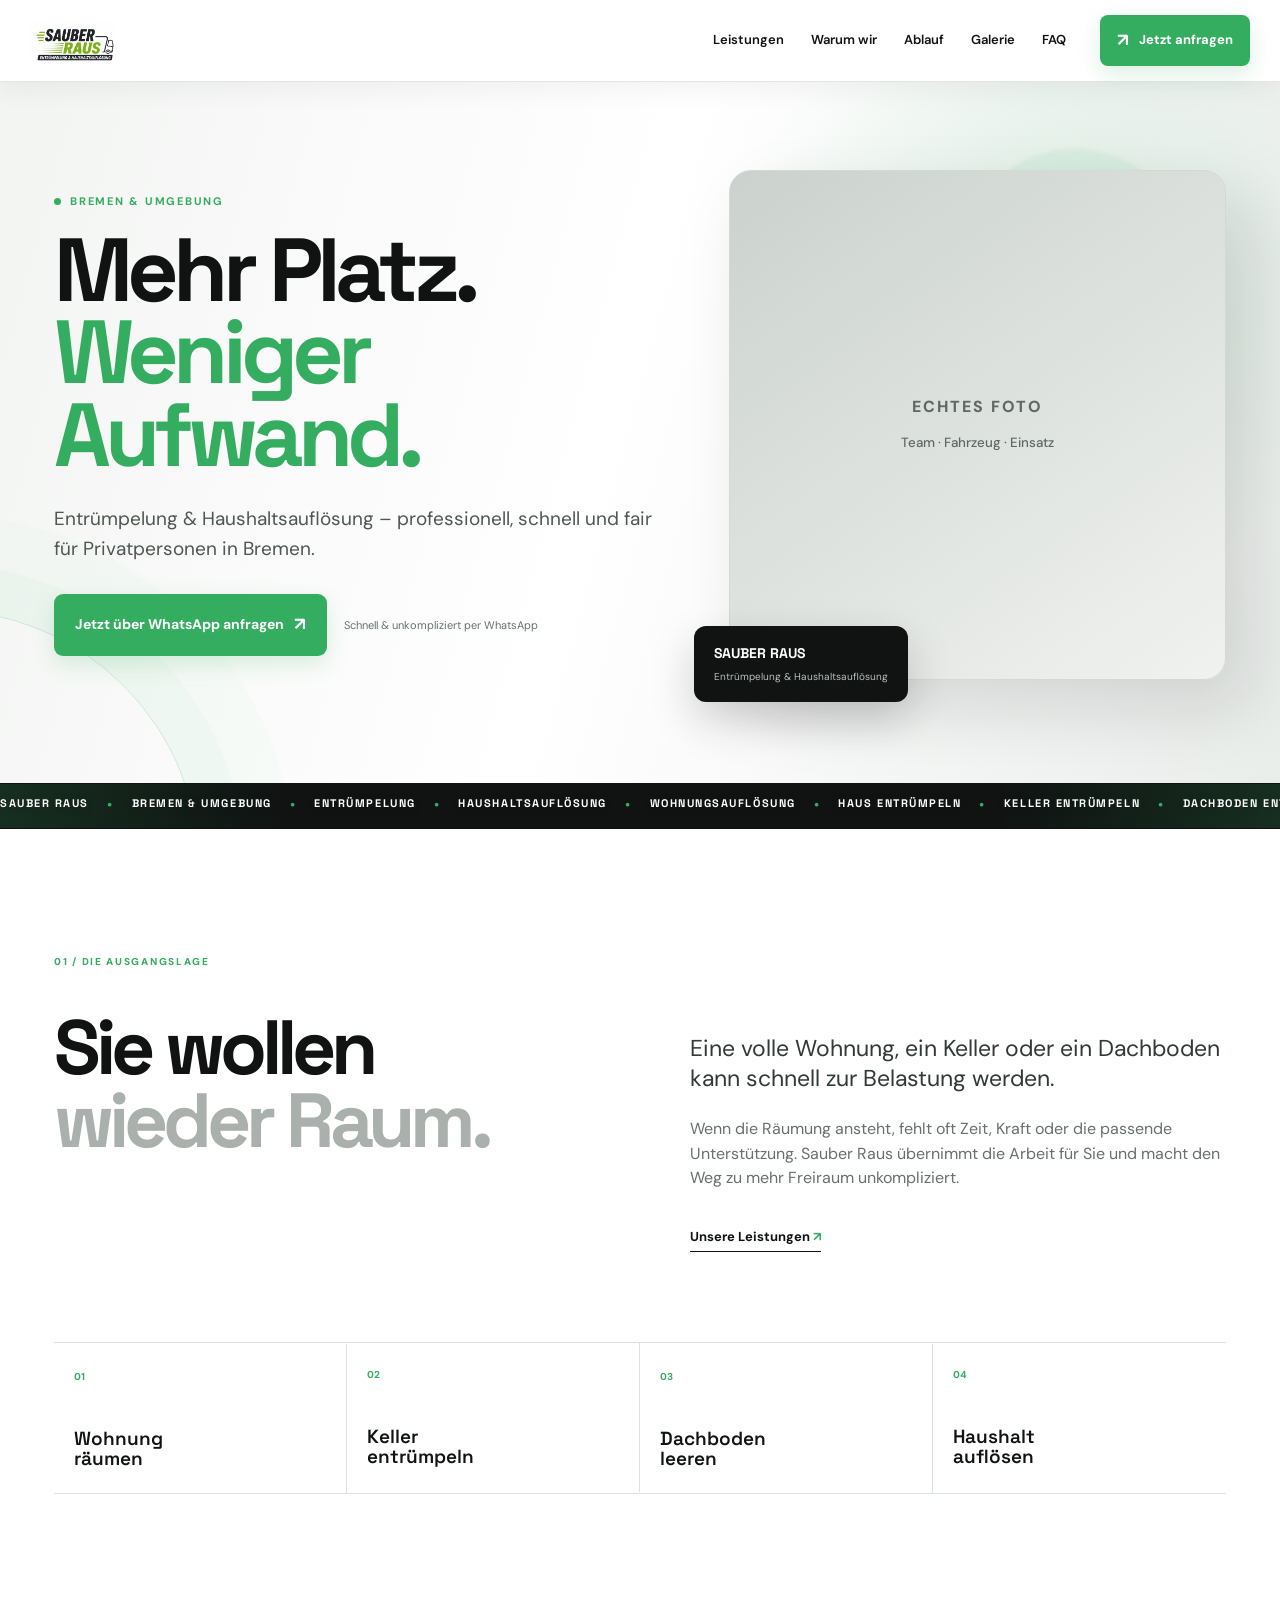
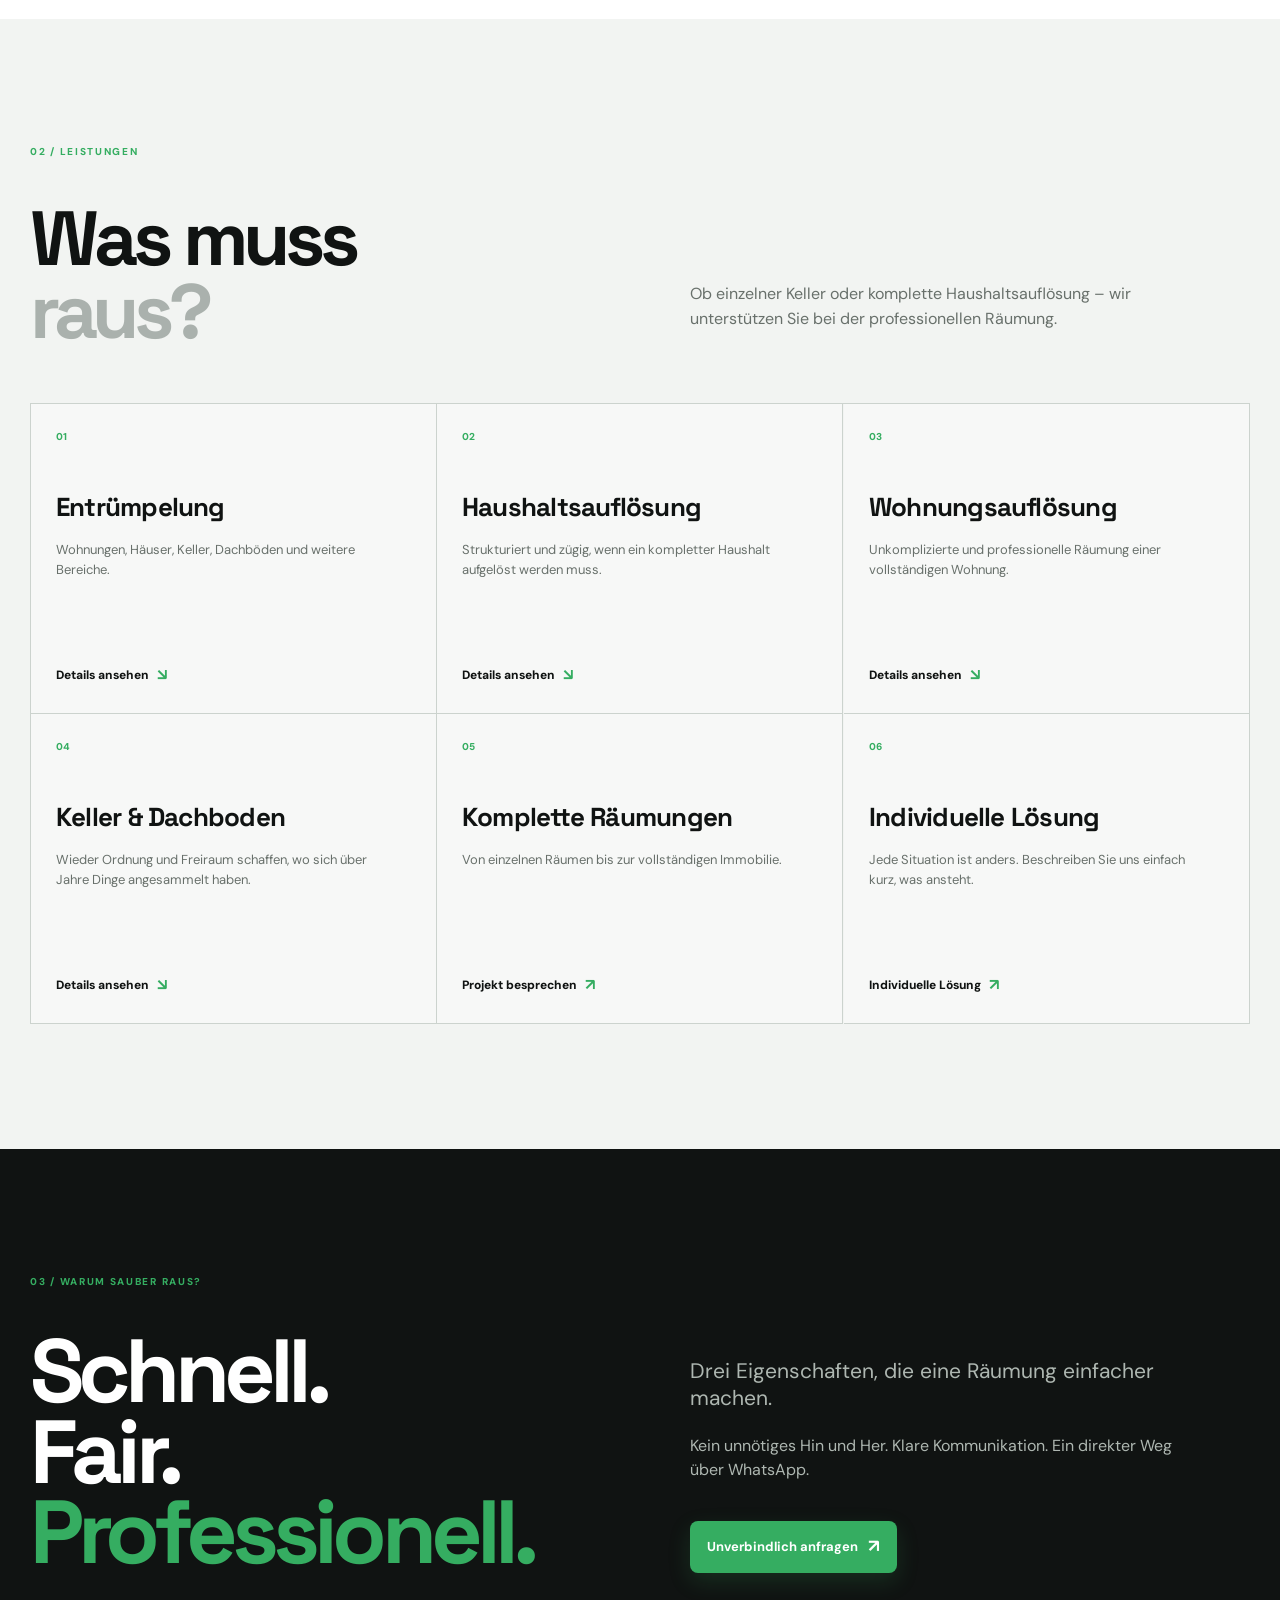
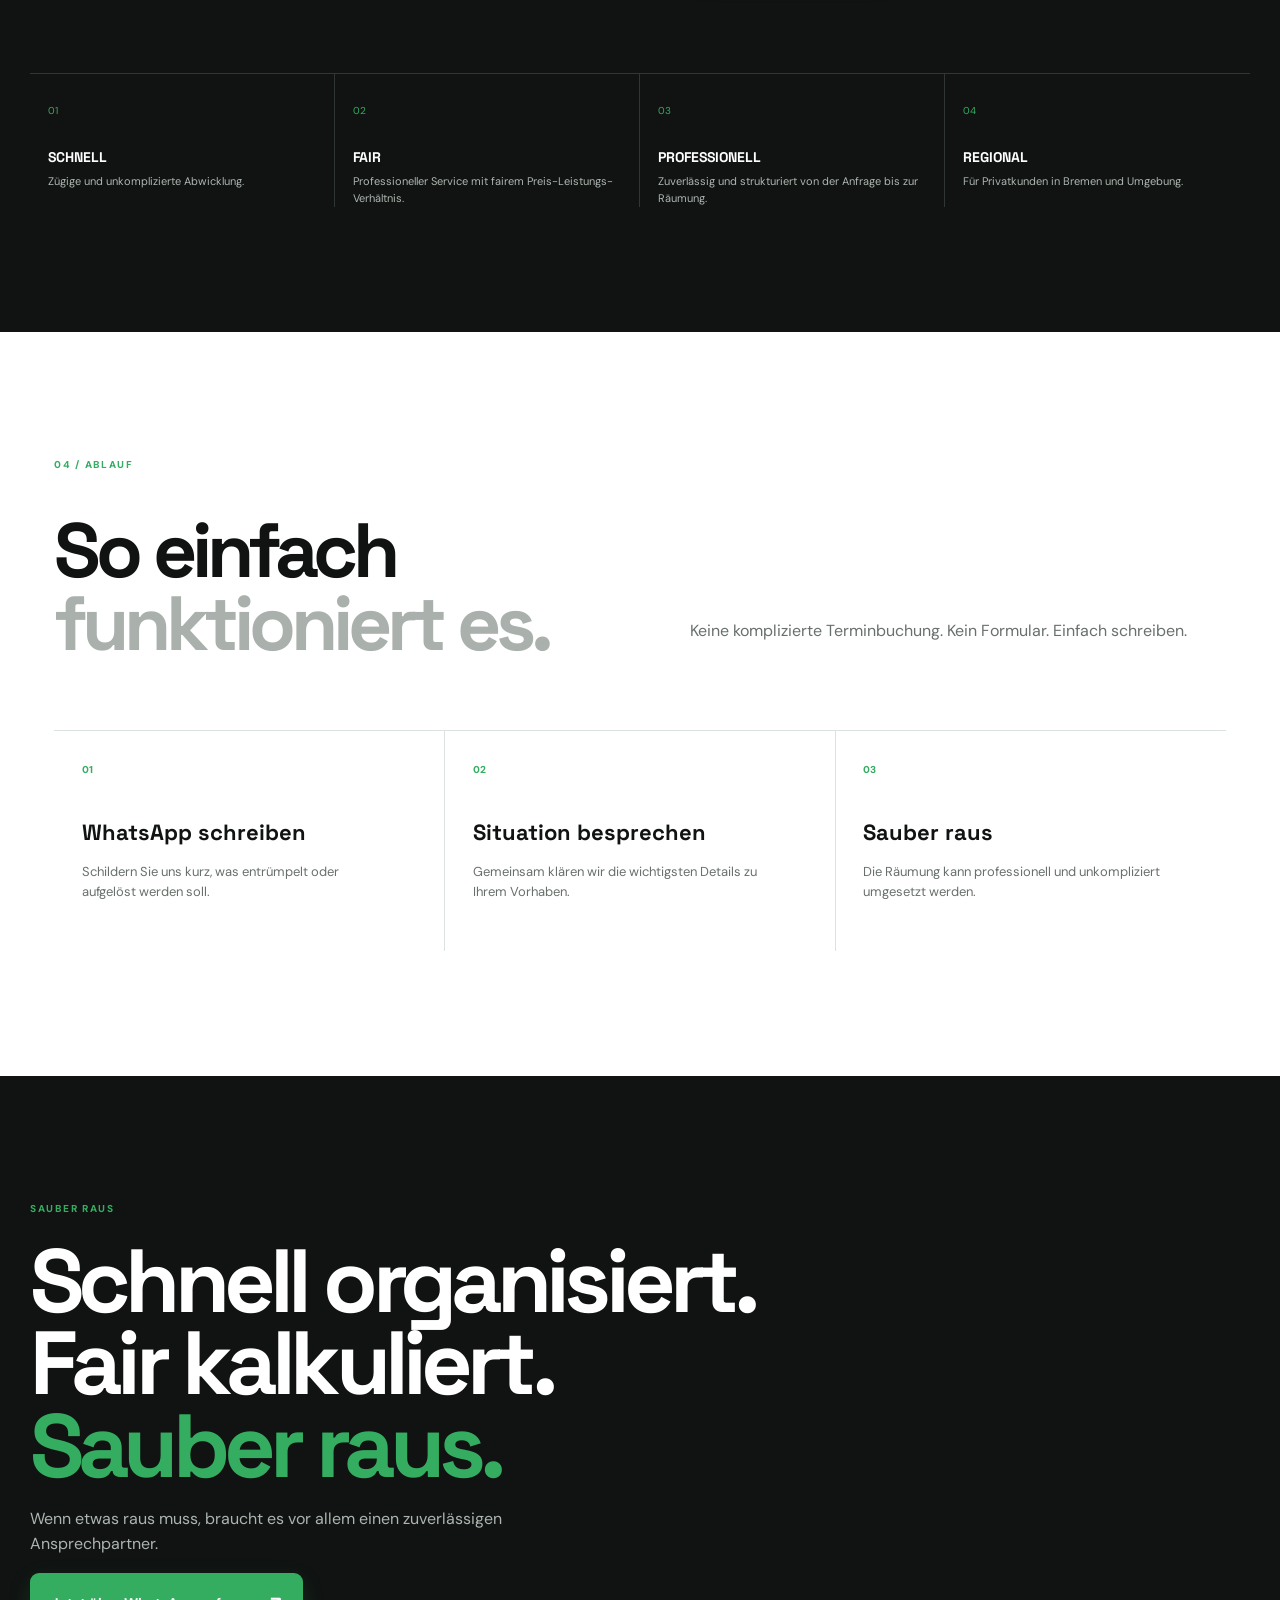
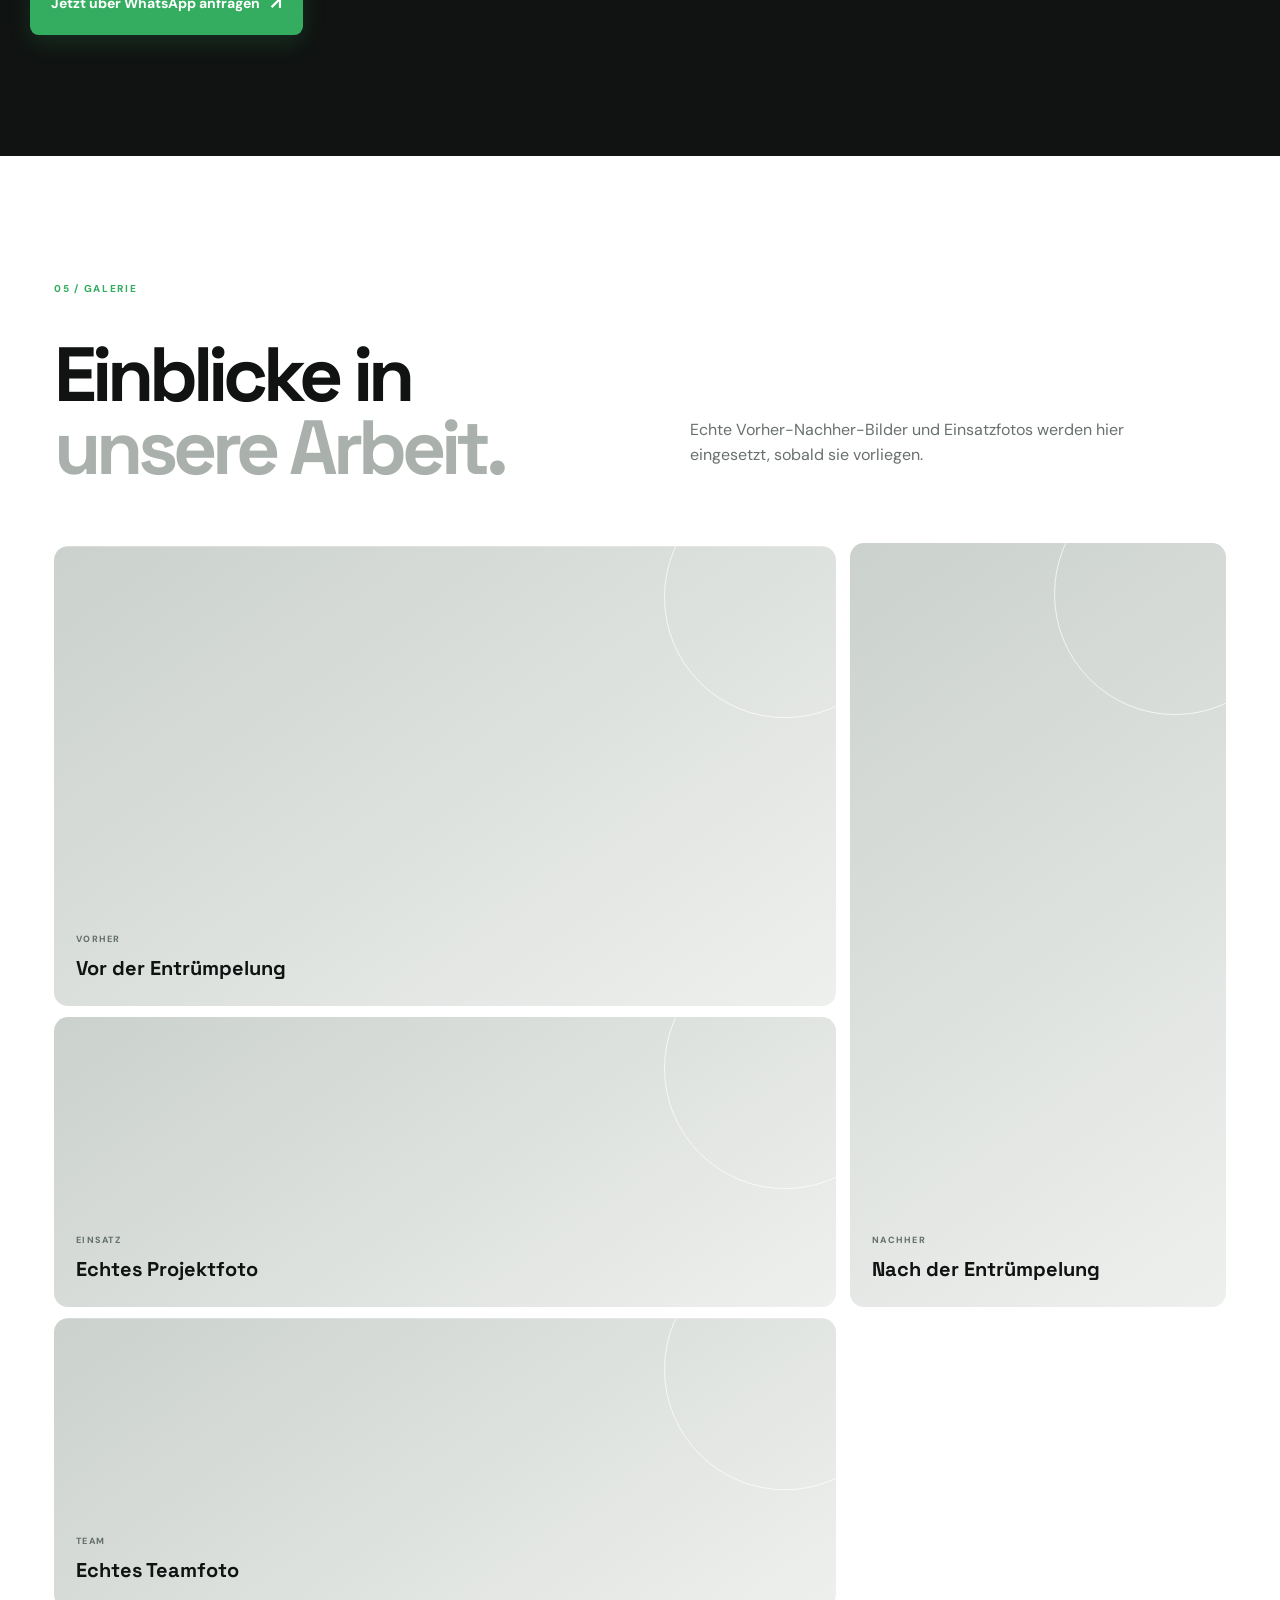
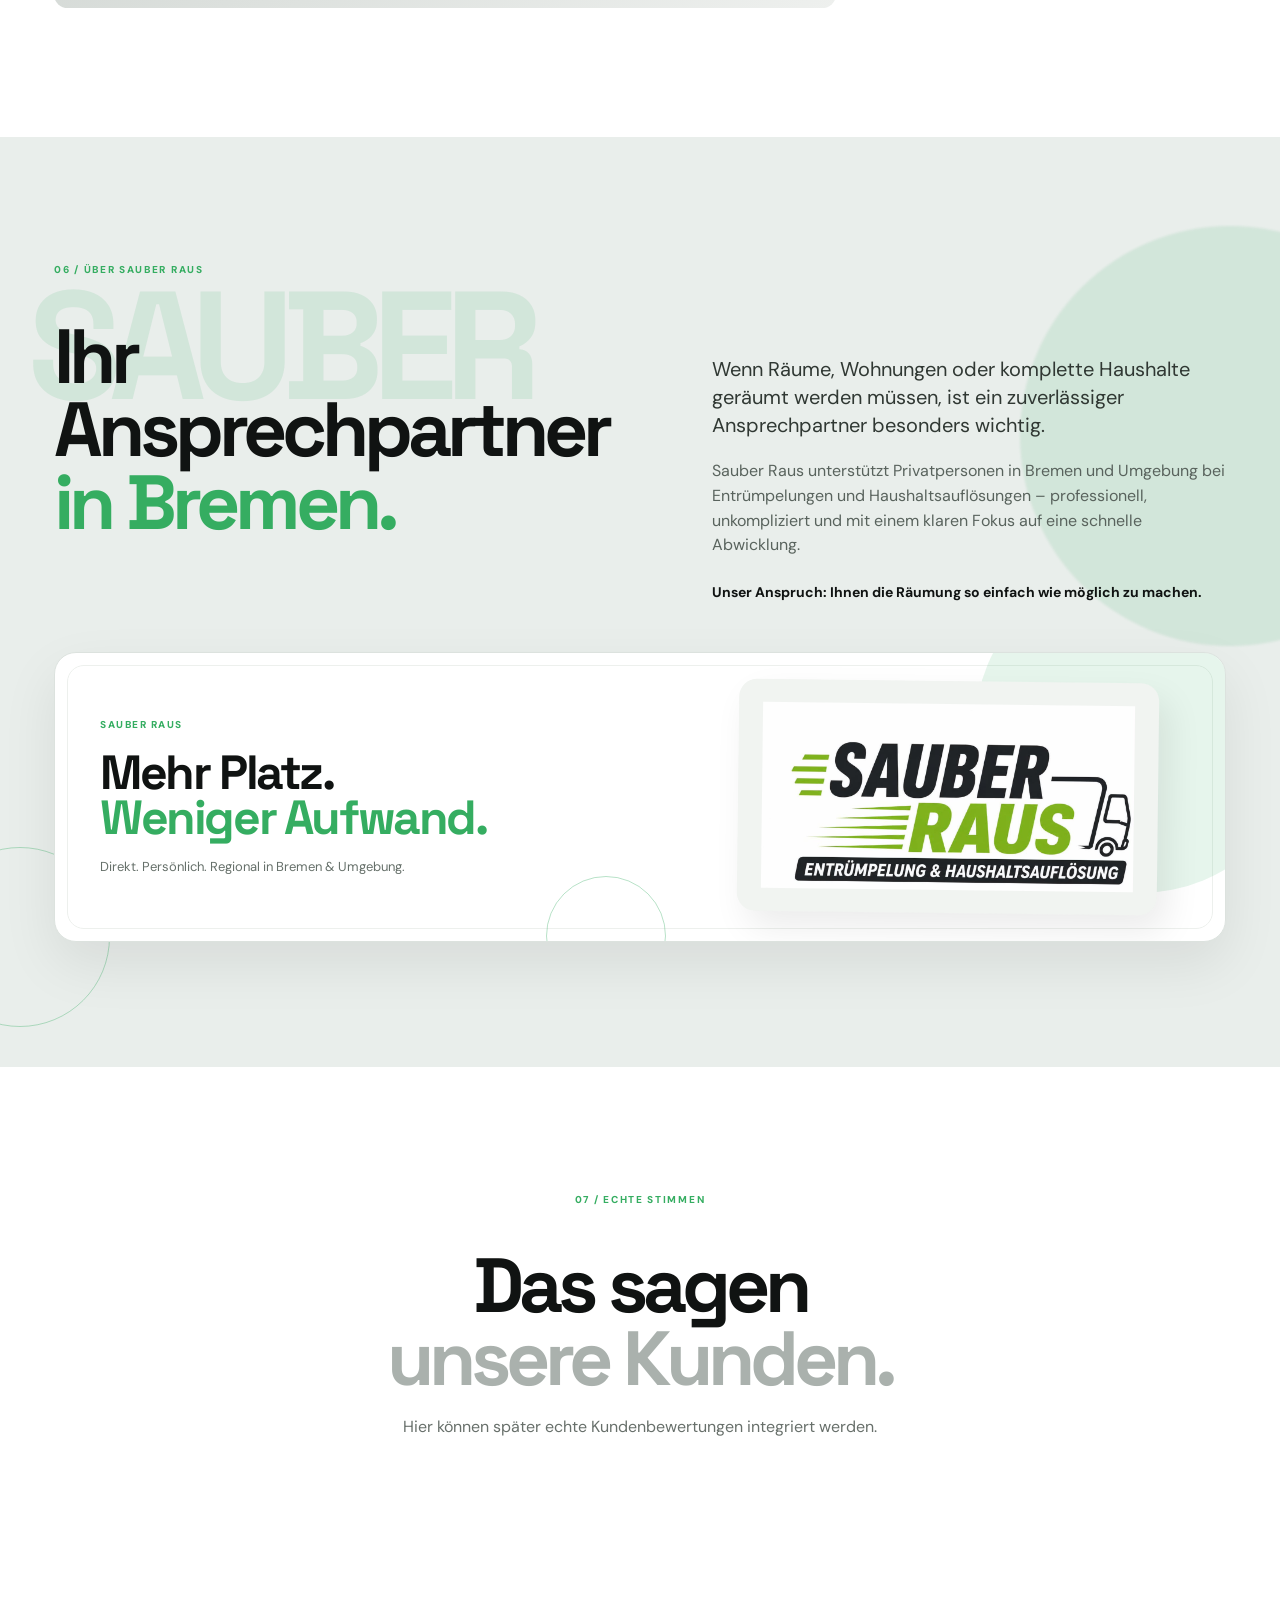
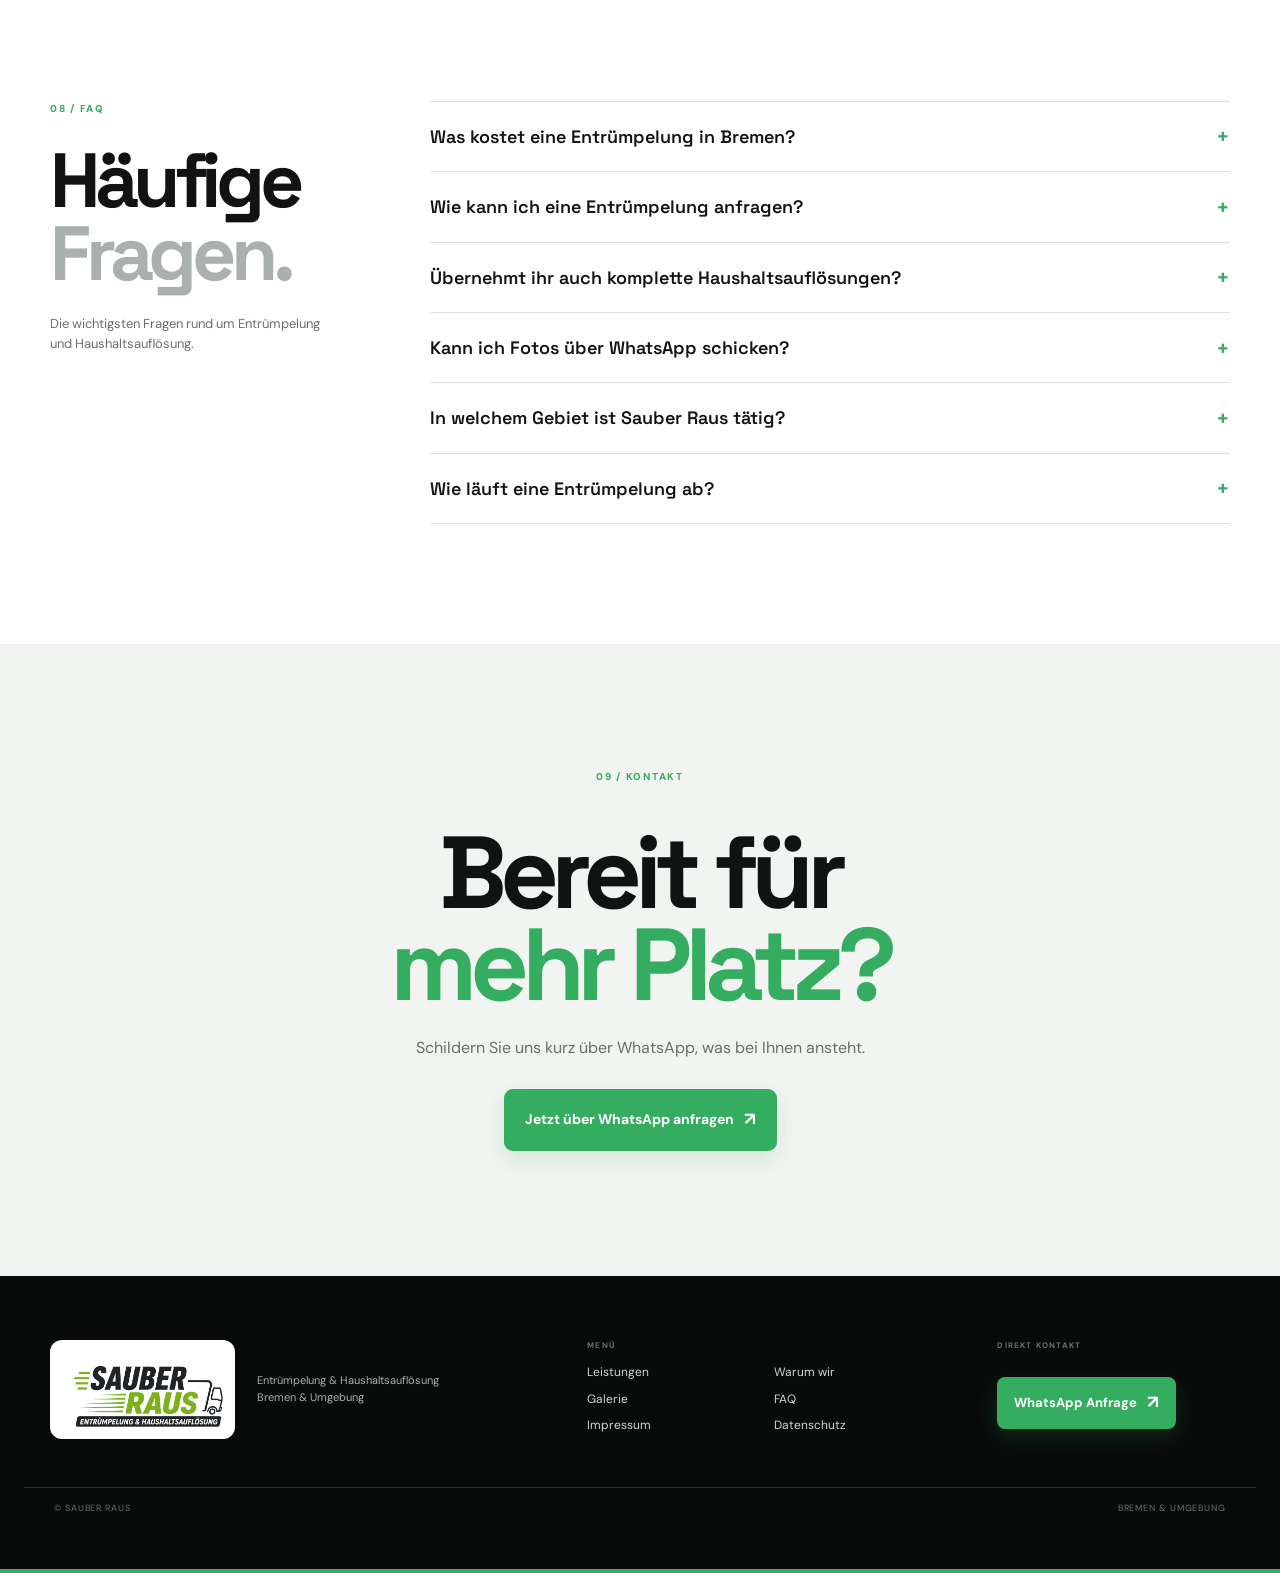
<file: index.html>
<!doctype html>
<html lang="de">
<head>
<meta charset="utf-8"><meta name="viewport" content="width=device-width,initial-scale=1">
<title>Entrümpelung & Haushaltsauflösung Bremen | Sauber Raus</title>
<meta name="description" content="Sauber Raus unterstützt Privatpersonen in Bremen und Umgebung bei Entrümpelungen und Haushaltsauflösungen – schnell, professionell und fair.">
<meta property="og:title" content="Entrümpelung & Haushaltsauflösung Bremen | Sauber Raus">
<meta property="og:description" content="Schnell organisiert. Fair kalkuliert. Sauber raus.">
<link rel="stylesheet" href="styles.css">
</head>
<body><div class="scroll-progress" aria-hidden="true"></div>
<header class="header">
  <a href="#start" class="brand-logo" aria-label="Sauber Raus"><img src="assets/sauber-raus-logo.png" alt="Sauber Raus – Entrümpelung & Haushaltsauflösung"></a>
  <nav><a href="#leistungen">Leistungen</a><a href="#warum">Warum wir</a><a href="#ablauf">Ablauf</a><a href="#galerie">Galerie</a><a href="#faq">FAQ</a></nav>
  <a class="wa-btn" href="https://wa.me/01777776453" data-whatsapp><span>↗</span> Jetzt anfragen</a>
  <button class="menu" aria-label="Menü">☰</button>
</header>

<main id="start">
<section class="hero">
  <div class="hero-bg"><div class="hero-orb orb-left"></div><div class="hero-orb orb-right"></div></div>
  <div class="hero-inner">
    <div class="hero-copy reveal">
      <div class="eyebrow"><span></span> BREMEN & UMGEBUNG</div>
      <h1>Mehr Platz.<br><em>Weniger Aufwand.</em></h1>
      <p class="hero-sub">Entrümpelung & Haushaltsauflösung – professionell, schnell und fair für Privatpersonen in Bremen.</p>
      <div class="hero-actions"><a class="wa-btn big" href="https://wa.me/01777776453" data-whatsapp>Jetzt über WhatsApp anfragen <span>↗</span></a><small>Schnell & unkompliziert per WhatsApp</small></div>
    </div>
    <div class="hero-media reveal delay">
      <div class="media-placeholder"><div class="fake-photo-composition"><span>ECHTES FOTO</span><small>Team · Fahrzeug · Einsatz</small></div></div>
      <div class="floating-card"><b>SAUBER RAUS</b><span>Entrümpelung & Haushaltsauflösung</span></div>
    </div>
  </div>
  <div class="hero-bottom"><span>01</span><span>Entrümpelung</span><span>Haushaltsauflösung</span><span>Wohnungsauflösung</span><span>Komplette Räumungen</span></div>
<div class="marquee-wrap" aria-hidden="true">
  <div class="marquee-track">
  <div class="marquee-segment"><span>SAUBER RAUS</span><i>•</i><span>BREMEN &amp; UMGEBUNG</span><i>•</i><span>ENTRÜMPELUNG</span><i>•</i><span>HAUSHALTSAUFLÖSUNG</span><i>•</i><span>WOHNUNGSAUFLÖSUNG</span><i>•</i><span>HAUS ENTRÜMPELN</span><i>•</i><span>KELLER ENTRÜMPELN</span><i>•</i><span>DACHBODEN ENTRÜMPELN</span><i>•</i><span>FAIRE PREISE</span><i>•</i><span>SCHNELLE ABWICKLUNG</span><i>•</i><span>PROFESSIONELLER SERVICE</span><i>•</i><span>BREMEN</span><i>•</i></div>
  <div class="marquee-segment" aria-hidden="true"><span>SAUBER RAUS</span><i>•</i><span>BREMEN &amp; UMGEBUNG</span><i>•</i><span>ENTRÜMPELUNG</span><i>•</i><span>HAUSHALTSAUFLÖSUNG</span><i>•</i><span>WOHNUNGSAUFLÖSUNG</span><i>•</i><span>HAUS ENTRÜMPELN</span><i>•</i><span>KELLER ENTRÜMPELN</span><i>•</i><span>DACHBODEN ENTRÜMPELN</span><i>•</i><span>FAIRE PREISE</span><i>•</i><span>SCHNELLE ABWICKLUNG</span><i>•</i><span>PROFESSIONELLER SERVICE</span><i>•</i><span>BREMEN</span><i>•</i></div>
</div>
</div>
</section>

<section data-reveal class="intro section">
  <div class="section-tag">01 / DIE AUSGANGSLAGE</div>
  <div class="intro-grid"><h2>Sie wollen<br><span>wieder Raum.</span></h2><div><p class="large">Eine volle Wohnung, ein Keller oder ein Dachboden kann schnell zur Belastung werden.</p><p>Wenn die Räumung ansteht, fehlt oft Zeit, Kraft oder die passende Unterstützung. Sauber Raus übernimmt die Arbeit für Sie und macht den Weg zu mehr Freiraum unkompliziert.</p><a class="underlink" href="#leistungen">Unsere Leistungen <b>↗</b></a></div></div>
  <div class="situations"><div><b>01</b><span>Wohnung<br>räumen</span></div><div><b>02</b><span>Keller<br>entrümpeln</span></div><div><b>03</b><span>Dachboden<br>leeren</span></div><div><b>04</b><span>Haushalt<br>auflösen</span></div></div>
</section>

<section data-reveal class="services section" id="leistungen">
  <div class="section-tag">02 / LEISTUNGEN</div>
  <div class="services-head"><h2>Was muss<br><span>raus?</span></h2><p>Ob einzelner Keller oder komplette Haushaltsauflösung – wir unterstützen Sie bei der professionellen Räumung.</p></div>
  <div class="service-grid">
    <article data-motion="1"><span class="num">01</span><div><h3>Entrümpelung</h3><p>Wohnungen, Häuser, Keller, Dachböden und weitere Bereiche.</p></div><a class="service-link" href="#kontakt">Details ansehen <b>↘</b></a></article>
    <article data-motion="2"><span class="num">02</span><div><h3>Haushaltsauflösung</h3><p>Strukturiert und zügig, wenn ein kompletter Haushalt aufgelöst werden muss.</p></div><a class="service-link" href="#kontakt">Details ansehen <b>↘</b></a></article>
    <article data-motion="3"><span class="num">03</span><div><h3>Wohnungsauflösung</h3><p>Unkomplizierte und professionelle Räumung einer vollständigen Wohnung.</p></div><a class="service-link" href="#kontakt">Details ansehen <b>↘</b></a></article>
    <article data-motion="4"><span class="num">04</span><div><h3>Keller & Dachboden</h3><p>Wieder Ordnung und Freiraum schaffen, wo sich über Jahre Dinge angesammelt haben.</p></div><a class="service-link" href="#kontakt">Details ansehen <b>↘</b></a></article>
    <article data-motion="5"><span class="num">05</span><div><h3>Komplette Räumungen</h3><p>Von einzelnen Räumen bis zur vollständigen Immobilie.</p></div><a class="service-link" href="#kontakt">Projekt besprechen <b>↗</b></a></article>
    <article data-motion="6"><span class="num">06</span><div><h3>Individuelle Lösung</h3><p>Jede Situation ist anders. Beschreiben Sie uns einfach kurz, was ansteht.</p></div><a class="service-link" href="#kontakt">Individuelle Lösung <b>↗</b></a></article>
  </div>
</section>

<section data-reveal class="dark why" id="warum">
  <div class="section-tag">03 / WARUM SAUBER RAUS?</div>
  <div class="why-top"><h2>Schnell.<br>Fair.<br><em>Professionell.</em></h2><div><p class="large">Drei Eigenschaften, die eine Räumung einfacher machen.</p><p>Kein unnötiges Hin und Her. Klare Kommunikation. Ein direkter Weg über WhatsApp.</p><a class="wa-btn" href="https://wa.me/01777776453" data-whatsapp>Unverbindlich anfragen <span>↗</span></a></div></div>
  <div class="usp-list"><div><span>01</span><b>SCHNELL</b><p>Zügige und unkomplizierte Abwicklung.</p></div><div><span>02</span><b>FAIR</b><p>Professioneller Service mit fairem Preis-Leistungs-Verhältnis.</p></div><div><span>03</span><b>PROFESSIONELL</b><p>Zuverlässig und strukturiert von der Anfrage bis zur Räumung.</p></div><div><span>04</span><b>REGIONAL</b><p>Für Privatkunden in Bremen und Umgebung.</p></div></div>
</section>

<section data-reveal class="process section" id="ablauf">
  <div class="section-tag">04 / ABLAUF</div><div class="process-head"><h2>So einfach<br><span>funktioniert es.</span></h2><p>Keine komplizierte Terminbuchung. Kein Formular. Einfach schreiben.</p></div>
  <div class="steps"><div><span>01</span><h3>WhatsApp schreiben</h3><p>Schildern Sie uns kurz, was entrümpelt oder aufgelöst werden soll.</p></div><div><span>02</span><h3>Situation besprechen</h3><p>Gemeinsam klären wir die wichtigsten Details zu Ihrem Vorhaben.</p></div><div><span>03</span><h3>Sauber raus</h3><p>Die Räumung kann professionell und unkompliziert umgesetzt werden.</p></div></div>
</section>

<section data-reveal class="statement"><div class="statement-inner"><span>SAUBER RAUS</span><h2>Schnell organisiert.<br>Fair kalkuliert.<br><em>Sauber raus.</em></h2><p>Wenn etwas raus muss, braucht es vor allem einen zuverlässigen Ansprechpartner.</p><a class="wa-btn big" href="https://wa.me/01777776453" data-whatsapp>Jetzt über WhatsApp anfragen <span>↗</span></a></div></section>

<section data-reveal class="gallery section" id="galerie">
  <div class="section-tag">05 / GALERIE</div><div class="gallery-head"><h2>Einblicke in<br><span>unsere Arbeit.</span></h2><p>Echte Vorher-Nachher-Bilder und Einsatzfotos werden hier eingesetzt, sobald sie vorliegen.</p></div>
  <div class="gallery-grid"><div class="photo wide"><span>VORHER</span><b>Vor der Entrümpelung</b></div><div class="photo"><span>NACHHER</span><b>Nach der Entrümpelung</b></div><div class="photo"><span>EINSATZ</span><b>Echtes Projektfoto</b></div><div class="photo"><span>TEAM</span><b>Echtes Teamfoto</b></div></div>
</section>

<section class="about section" id="ueber-uns">
  <div class="about-decor decor-one"></div><div class="about-decor decor-two"></div>
  <div class="about-box">
    <div class="section-tag">06 / ÜBER SAUBER RAUS</div>
    <div class="about-title"><span class="ghost">SAUBER</span><h2>Ihr Ansprechpartner<br><em>in Bremen.</em></h2></div>
    <div class="about-copy">
      <p class="about-lead">Wenn Räume, Wohnungen oder komplette Haushalte geräumt werden müssen, ist ein zuverlässiger Ansprechpartner besonders wichtig.</p>
      <p>Sauber Raus unterstützt Privatpersonen in Bremen und Umgebung bei Entrümpelungen und Haushaltsauflösungen – professionell, unkompliziert und mit einem klaren Fokus auf eine schnelle Abwicklung.</p>
      <strong>Unser Anspruch: Ihnen die Räumung so einfach wie möglich zu machen.</strong>
    </div>
    <div class="about-visual">
      <div class="about-visual-copy">
        <span class="mini-label">SAUBER RAUS</span>
        <strong>Mehr Platz.<br><em>Weniger Aufwand.</em></strong>
        <p>Direkt. Persönlich. Regional in Bremen &amp; Umgebung.</p>
      </div>
      <div class="about-logo-mark">
        <img src="assets/sauber-raus-logo.png" alt="Sauber Raus">
      </div>
      <div class="about-visual-accent accent-a"></div>
      <div class="about-visual-accent accent-b"></div>
    </div>
  </div>
</section>

<section data-reveal class="reviews section"><div class="section-tag">07 / ECHTE STIMMEN</div><h2>Das sagen<br><span>unsere Kunden.</span></h2><p>Hier können später echte Kundenbewertungen integriert werden.</p></section>

<section data-reveal class="faq section" id="faq">
  <div class="faq-wrap">
    <div class="faq-heading">
      <div class="section-tag">08 / FAQ</div>
      <h2>Häufige<br><span>Fragen.</span></h2>
      <p>Die wichtigsten Fragen rund um Entrümpelung und Haushaltsauflösung.</p>
    </div>
    <div class="faq-list">
      <details><summary>Was kostet eine Entrümpelung in Bremen?</summary><p>Die Kosten hängen vom Umfang, der Größe und dem individuellen Aufwand ab. Am einfachsten ist es, uns kurz über WhatsApp zu beschreiben, was bei Ihnen entrümpelt werden soll.</p></details>
      <details><summary>Wie kann ich eine Entrümpelung anfragen?</summary><p>Am einfachsten direkt über WhatsApp. Schreiben Sie uns kurz, worum es geht.</p></details>
      <details><summary>Übernehmt ihr auch komplette Haushaltsauflösungen?</summary><p>Ja, Sauber Raus ist auf Entrümpelungen und Haushaltsauflösungen für Privatpersonen ausgerichtet.</p></details>
      <details><summary>Kann ich Fotos über WhatsApp schicken?</summary><p>Ja. Fotos können dabei helfen, einen ersten Eindruck von der Situation zu vermitteln.</p></details>
      <details><summary>In welchem Gebiet ist Sauber Raus tätig?</summary><p>Sauber Raus ist in Bremen und Umgebung tätig.</p></details>
      <details><summary>Wie läuft eine Entrümpelung ab?</summary><p>Sie kontaktieren uns über WhatsApp und schildern kurz Ihr Vorhaben. Anschließend werden die Details zur geplanten Räumung besprochen.</p></details>
    </div>
  </div>
</section>

<section class="final-cta" id="kontakt"><div><div class="section-tag">09 / KONTAKT</div><h2>Bereit für<br><em>mehr Platz?</em></h2><p>Schildern Sie uns kurz über WhatsApp, was bei Ihnen ansteht.</p><a class="wa-btn big" href="https://wa.me/01777776453" data-whatsapp>Jetzt über WhatsApp anfragen <span>↗</span></a></div></section>
</main>

<footer class="site-footer">
  <div class="footer-inner">
    <div class="footer-brand">
      <div class="footer-logo-plate"><img src="assets/sauber-raus-logo.png" alt="Sauber Raus"></div>
      <p>Entrümpelung &amp; Haushaltsauflösung<br>Bremen &amp; Umgebung</p>
    </div>
    <div class="footer-menu">
      <span class="footer-label">MENÜ</span>
      <nav aria-label="Footer Navigation">
        <a href="#leistungen">Leistungen</a>
        <a href="#warum">Warum wir</a>
        <a href="#galerie">Galerie</a>
        <a href="#faq">FAQ</a>
        <a href="impressum.html">Impressum</a>
        <a href="datenschutz.html">Datenschutz</a>
      </nav>
    </div>
    <div class="footer-contact">
      <span class="footer-label">DIREKT KONTAKT</span>
      <a class="wa-btn" href="https://wa.me/01777776453" data-whatsapp>WhatsApp Anfrage <span>↗</span></a>
    </div>
  </div>
  <div class="footer-bottom">
    <div><span>© SAUBER RAUS</span><span>BREMEN &amp; UMGEBUNG</span></div>
  </div>
</footer>
<a class="mobile-wa" href="https://wa.me/01777776453" data-whatsapp>WhatsApp Anfrage <span>↗</span></a>
<script src="script.js"></script>
</body></html>
</file>
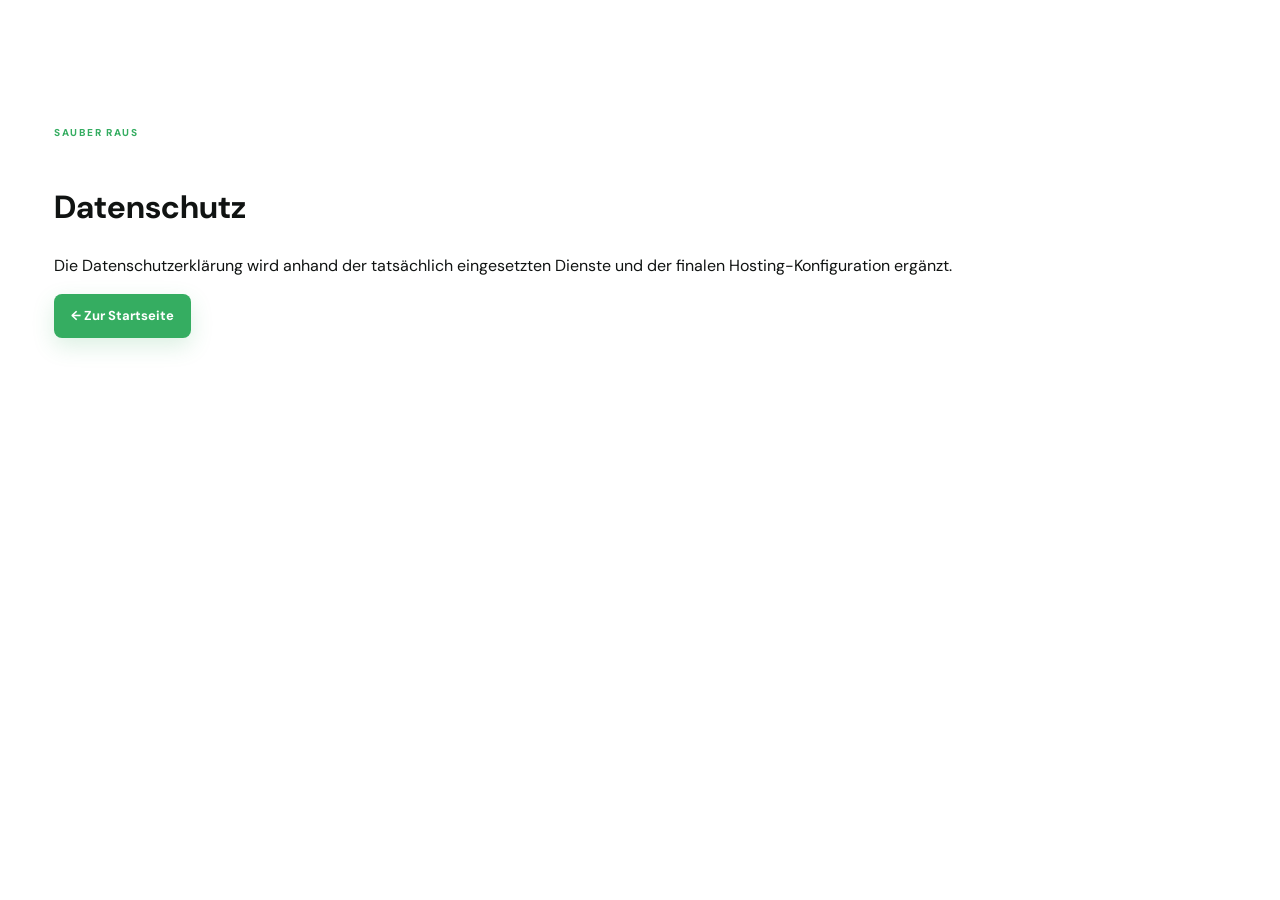
<file: datenschutz.html>
<!doctype html><html lang="de"><head><meta charset="utf-8"><meta name="viewport" content="width=device-width,initial-scale=1"><title>Datenschutz | Sauber Raus</title><link rel="stylesheet" href="styles.css"></head><body><main class="section"><div class="section-tag">SAUBER RAUS</div><h1>Datenschutz</h1><p>Die Datenschutzerklärung wird anhand der tatsächlich eingesetzten Dienste und der finalen Hosting-Konfiguration ergänzt.</p><a class="wa-btn" href="index.html">← Zur Startseite</a></main></body></html>
</file>
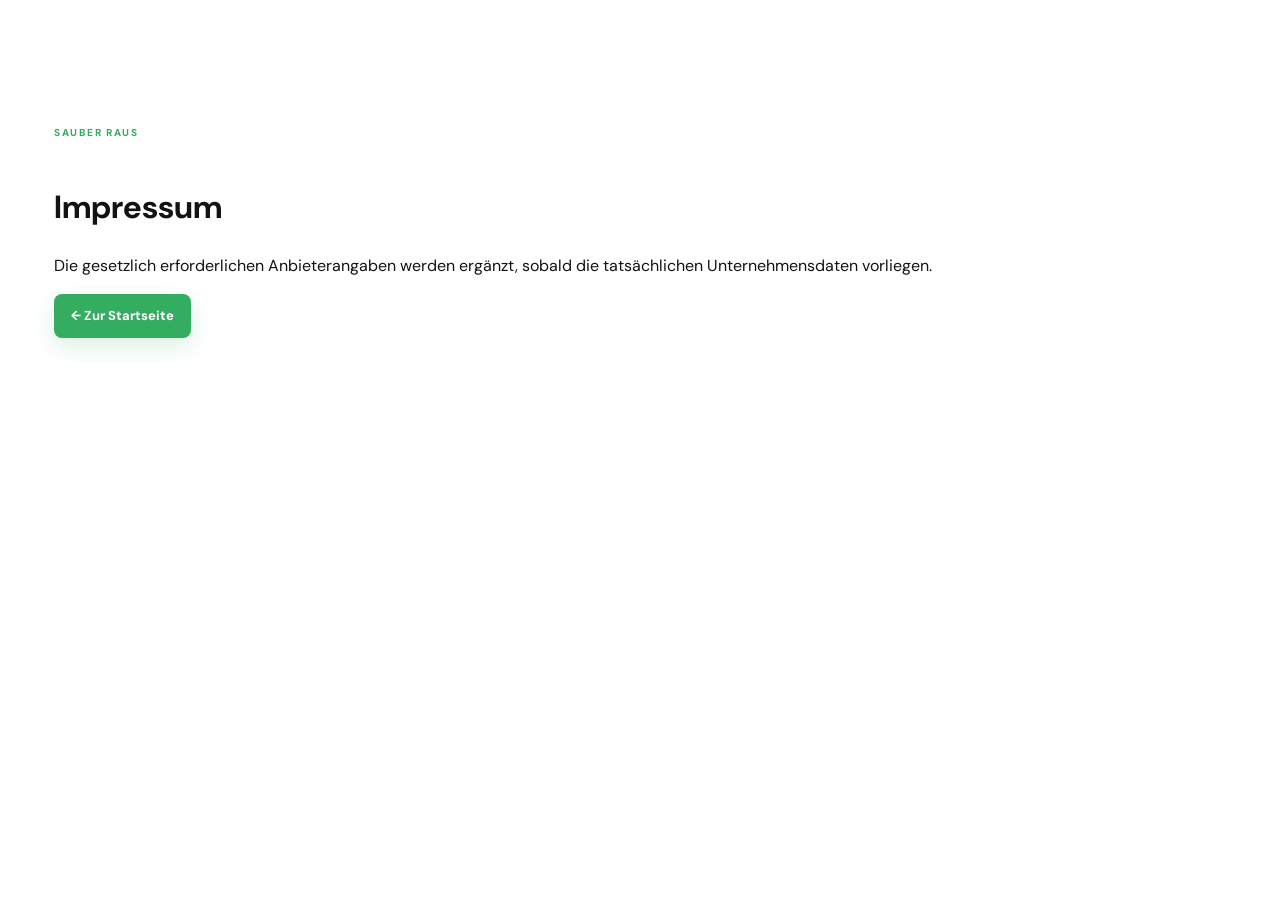
<file: impressum.html>
<!doctype html><html lang="de"><head><meta charset="utf-8"><meta name="viewport" content="width=device-width,initial-scale=1"><title>Impressum | Sauber Raus</title><link rel="stylesheet" href="styles.css"></head><body><main class="section"><div class="section-tag">SAUBER RAUS</div><h1>Impressum</h1><p>Die gesetzlich erforderlichen Anbieterangaben werden ergänzt, sobald die tatsächlichen Unternehmensdaten vorliegen.</p><a class="wa-btn" href="index.html">← Zur Startseite</a></main></body></html>
</file>
<file: styles.css>
@import url('https://fonts.googleapis.com/css2?family=DM+Sans:wght@400;500;600;700&family=Space+Grotesk:wght@500;600;700&display=swap');
:root{--g:#35ad61;--ink:#101312;--muted:#68706b;--paper:#fff;--soft:#f2f4f2;--line:#dce2de;--max:1220px}
*{box-sizing:border-box}html{scroll-behavior:smooth}body{margin:0;background:var(--paper);color:var(--ink);font-family:"DM Sans",sans-serif;line-height:1.55}a{text-decoration:none;color:inherit} .header{height:82px;position:fixed;top:0;left:0;right:0;z-index:50;display:flex;align-items:center;padding:0 max(24px,calc((100vw - var(--max))/2));background:#fff;border-bottom:1px solid #e2e6e3;box-shadow:0 8px 25px rgba(16,19,18,.05);gap:34px}.brand-logo{display:flex;align-items:center;width:176px}.brand-logo img{display:block;width:100%;height:auto}.logo span{font-weight:500}.logo strong{font-weight:700}.logo i{width:7px;height:7px;border-radius:50%;background:var(--g);display:block;margin-left:1px}.header nav{display:flex;gap:27px;margin-left:auto;font-size:13px;font-weight:600}.header nav a:hover{color:var(--g)}.wa-btn{display:inline-flex;align-items:center;gap:10px;background:var(--g);color:#fff;padding:12px 17px;border-radius:8px;font-size:13px;font-weight:700;box-shadow:0 8px 22px rgba(53,173,97,.18);transition:.25s}.wa-btn:hover{transform:translateY(-2px);box-shadow:0 12px 28px rgba(53,173,97,.26)}.wa-btn span{font-size:18px}.wa-btn.big{padding:17px 21px;font-size:14px;border-radius:9px}.menu{display:none;border:0;background:none;font-size:24px}.hero{padding-top:82px;background:var(--soft);min-height:790px;position:relative;overflow:hidden}.hero-bg{position:absolute;inset:0;background:radial-gradient(circle at 82% 35%,rgba(53,173,97,.13),transparent 27%),linear-gradient(105deg,#f2f4f2 0%,#fff 48%,#e9edea 100%)}.hero-inner{max-width:var(--max);margin:auto;min-height:650px;display:grid;grid-template-columns:1fr .82fr;gap:70px;align-items:center;position:relative;padding:75px 24px 40px}.eyebrow{font-size:11px;letter-spacing:.16em;font-weight:700;color:var(--g);display:flex;align-items:center;gap:9px}.eyebrow span{width:7px;height:7px;border-radius:50%;background:var(--g)}.hero h1{font-family:"Space Grotesk";font-size:clamp(52px,7vw,91px);line-height:.92;letter-spacing:-.065em;margin:19px 0 28px}.hero h1 em,.section h2 em,.dark h2 em,.statement h2 em,.final-cta h2 em{font-style:normal;color:var(--g)}.hero-sub{max-width:620px;font-size:19px;color:#4e5752}.hero-actions{margin-top:31px;display:flex;align-items:center;gap:17px}.hero-actions small{font-size:11px;color:var(--muted)}.hero-media{position:relative}.media-placeholder{height:510px;border-radius:22px;background:linear-gradient(145deg,#cbd2cd,#f0f2f0);display:flex;flex-direction:column;align-items:center;justify-content:center;color:#606964;border:1px solid #d3d9d5;box-shadow:25px 30px 70px rgba(16,19,18,.13);font-weight:700;letter-spacing:.1em}.media-placeholder small{font-weight:500;letter-spacing:0;margin-top:6px}.floating-card{position:absolute;bottom:-22px;left:-35px;background:var(--ink);color:#fff;border-radius:12px;padding:17px 20px;display:flex;flex-direction:column;box-shadow:0 18px 45px rgba(0,0,0,.18)}.floating-card b{font-family:"Space Grotesk";font-size:14px}.floating-card span{font-size:10px;color:#b9c1bc;margin-top:4px}.hero-bottom{max-width:var(--max);margin:auto;padding:17px 24px;display:flex;gap:35px;border-top:1px solid #d4dad6;color:#69716c;font-size:10px;text-transform:uppercase;letter-spacing:.1em}.hero-bottom span:first-child{color:var(--g);font-weight:800}.section{max-width:var(--max);margin:auto;padding:125px 24px}.section-tag{font-size:10px;letter-spacing:.17em;font-weight:800;color:var(--g);margin-bottom:42px}.intro-grid{display:grid;grid-template-columns:1fr 1fr;gap:100px}.section h2{font-family:"Space Grotesk";font-size:clamp(48px,6vw,77px);line-height:.95;letter-spacing:-.065em;margin:0}.section h2 span,.services h2 span,.process h2 span,.gallery h2 span,.reviews h2 span,.faq h2 span{color:#aab1ad}.large{font-size:23px;line-height:1.3;color:#323a35}.intro-grid p:not(.large){color:var(--muted);max-width:550px}.underlink{display:inline-block;color:var(--ink);font-weight:700;border-bottom:1px solid var(--ink);padding-bottom:4px;margin-top:20px;font-size:13px}.underlink b{color:var(--g)}.situations{display:grid;grid-template-columns:repeat(4,1fr);margin-top:90px;border-top:1px solid var(--line);border-bottom:1px solid var(--line)}.situations div{min-height:150px;padding:25px 20px;border-right:1px solid var(--line);display:flex;flex-direction:column;justify-content:space-between}.situations div:last-child{border:0}.situations b{font-size:10px;color:var(--g)}.situations span{font-family:"Space Grotesk";font-weight:600;font-size:19px;line-height:1.05}.services{max-width:none;background:var(--soft);padding-left:max(24px,calc((100vw - var(--max))/2));padding-right:max(24px,calc((100vw - var(--max))/2))}.services-head{display:grid;grid-template-columns:1fr 1fr;gap:100px;align-items:end;margin-bottom:55px}.services-head p{max-width:500px;color:var(--muted);font-size:16px}.service-grid{display:grid;grid-template-columns:repeat(3,1fr);border-top:1px solid #ccd3ce;border-left:1px solid #ccd3ce}.service-grid article{min-height:310px;padding:25px;border-right:1px solid #ccd3ce;border-bottom:1px solid #ccd3ce;display:flex;flex-direction:column;background:rgba(255,255,255,.38);transition:.25s}.service-grid article:hover{background:#fff;transform:translateY(-3px)}.num{font-size:10px;color:var(--g);font-weight:800}.service-grid h3{font-family:"Space Grotesk";font-size:26px;margin:42px 0 10px;letter-spacing:-.03em}.service-grid p{color:var(--muted);font-size:13px;max-width:330px}.service-grid a{margin-top:auto;color:var(--ink);font-size:12px;font-weight:800}.dark{background:var(--ink);color:#fff;max-width:none;padding:125px max(24px,calc((100vw - var(--max))/2))}.dark .section-tag{color:var(--g)}.why-top{display:grid;grid-template-columns:1fr 1fr;gap:100px;align-items:end}.dark h2{font-family:"Space Grotesk";font-size:clamp(58px,7vw,90px);line-height:.9;letter-spacing:-.065em;margin:0}.dark .large{font-size:21px;color:#fff}.dark p:not(.section-tag){color:#aeb7b1;max-width:500px}.dark .wa-btn{margin-top:22px}.usp-list{display:grid;grid-template-columns:repeat(4,1fr);gap:0;margin-top:100px;border-top:1px solid #303633}.usp-list div{padding:23px 18px 0;border-right:1px solid #303633;min-height:130px}.usp-list div:last-child{border:0}.usp-list span{color:var(--g);font-size:10px}.usp-list b{display:block;font-family:"Space Grotesk";font-size:14px;margin-top:25px}.usp-list p{font-size:11px;margin:4px 0 0}.process-head,.gallery-head{display:grid;grid-template-columns:1fr 1fr;gap:100px;align-items:end}.process-head p,.gallery-head p{color:var(--muted);max-width:500px}.steps{display:grid;grid-template-columns:repeat(3,1fr);margin-top:70px;border-top:1px solid var(--line)}.steps>div{padding:25px 28px 0;border-right:1px solid var(--line);min-height:220px}.steps>div:last-child{border:0}.steps span{font-size:10px;color:var(--g);font-weight:800}.steps h3{font-family:"Space Grotesk";font-size:22px;margin:34px 0 8px}.steps p{font-size:13px;color:var(--muted);max-width:300px}.statement{background:var(--ink);color:#fff;padding:120px 24px}.statement-inner{max-width:var(--max);margin:auto}.statement-inner>span{font-size:10px;letter-spacing:.17em;color:var(--g);font-weight:800}.statement h2{font-family:"Space Grotesk";font-size:clamp(55px,7vw,95px);line-height:.92;letter-spacing:-.065em;margin:20px 0}.statement p{color:#adb5b0;max-width:500px}.gallery-grid{display:grid;grid-template-columns:1.35fr .65fr;gap:14px;margin-top:60px}.photo{min-height:290px;border-radius:14px;background:linear-gradient(145deg,#cbd1cd,#eef0ee);padding:22px;display:flex;flex-direction:column;justify-content:flex-end;position:relative;overflow:hidden}.photo.wide{min-height:460px}.photo:after{content:"";position:absolute;width:240px;height:240px;border-radius:50%;right:-70px;top:-70px;border:1px solid rgba(255,255,255,.7)}.photo span{font-size:9px;color:#65706a;letter-spacing:.14em;font-weight:800}.photo b{font-family:"Space Grotesk";font-size:20px;margin-top:6px}.gallery-grid .photo:nth-child(2){grid-row:span 2}.about{max-width:none;background:#e9eeeb;position:relative;overflow:hidden}.about-box{max-width:var(--max);margin:auto;display:grid;grid-template-columns:1.05fr .95fr;grid-template-rows:auto auto;gap:42px 90px;padding:0 24px;position:relative;z-index:2}.about-box .section-tag{grid-column:1/-1;margin-bottom:0}.about-title{position:relative;min-height:290px}.about-title h2{position:relative;z-index:2}.ghost{position:absolute;left:-8px;top:-50px;font-family:"Space Grotesk";font-weight:700;font-size:clamp(90px,12vw,160px);line-height:1;letter-spacing:-.08em;color:rgba(53,173,97,.12);white-space:nowrap;pointer-events:none;transform:translateX(-18px)}.about-copy{padding-top:15px;max-width:560px}.about-copy p{color:#59635d}.about-copy .about-lead{font-size:20px;line-height:1.4;color:#303833}.about-copy strong{display:block;margin-top:24px;color:var(--ink);font-size:14px}.about-visual{grid-column:1/-1;min-height:235px;background:var(--ink);border-radius:20px;position:relative;display:flex;align-items:center;justify-content:center;overflow:hidden;box-shadow:0 28px 70px rgba(16,19,18,.14)}.about-visual:before{content:"";position:absolute;inset:16px;border:1px solid rgba(255,255,255,.12);border-radius:16px}.about-visual img{width:min(460px,65vw);filter:drop-shadow(0 16px 35px rgba(0,0,0,.35));position:relative;z-index:2;animation:floatLogo 5s ease-in-out infinite}.about-ring{position:absolute;width:330px;height:330px;border-radius:50%;border:1px solid rgba(53,173,97,.5);box-shadow:0 0 0 24px rgba(53,173,97,.05),0 0 0 52px rgba(53,173,97,.03);animation:spinSlow 18s linear infinite}.about-ring:after{content:"";position:absolute;top:20px;left:50%;width:7px;height:7px;background:var(--g);border-radius:50%;transform:translateX(-50%)}.visual-caption{position:absolute;bottom:22px;left:25px;color:#9da6a0;font-size:9px;letter-spacing:.16em;font-weight:800}.about-decor{position:absolute;border-radius:50%;pointer-events:none}.decor-one{width:420px;height:420px;background:rgba(53,173,97,.12);right:-160px;top:65px;filter:blur(1px);animation:drift 8s ease-in-out infinite}.decor-two{width:180px;height:180px;border:1px solid rgba(53,173,97,.35);left:-70px;bottom:40px;animation:driftReverse 10s ease-in-out infinite}.about[data-reveal],.about .about-box>*{will-change:transform,opacity}.reviews{text-align:center}.reviews .section-tag{justify-content:center}.reviews h2{margin-bottom:20px}.reviews>p:last-child{color:var(--muted)}.faq h2{margin-bottom:60px}.faq-list{max-width:900px;margin-left:auto}.faq-list details{border-top:1px solid var(--line);padding:23px 0}.faq-list details:last-child{border-bottom:1px solid var(--line)}summary{cursor:pointer;font-family:"Space Grotesk";font-size:18px;font-weight:600;list-style:none;display:flex;justify-content:space-between}summary::-webkit-details-marker{display:none}summary:after{content:"+";color:var(--g);font-size:22px}.faq-list details[open] summary:after{content:"–"}.faq-list p{color:var(--muted);max-width:720px;font-size:13px}.final-cta{background:var(--soft);padding:125px 24px;text-align:center}.final-cta>div{max-width:800px;margin:auto}.final-cta .section-tag{justify-content:center}.final-cta h2{font-family:"Space Grotesk";font-size:clamp(60px,8vw,105px);line-height:.9;letter-spacing:-.07em;margin:15px 0 25px}.final-cta p{color:var(--muted);margin-bottom:28px}footer{background:#090b0a;color:#fff;padding:55px max(24px,calc((100vw - var(--max))/2));display:grid;grid-template-columns:1.1fr 1fr auto;gap:50px;align-items:start}footer p{font-size:11px;color:#aab2ad;line-height:1.6}footer nav{display:grid;grid-template-columns:1fr 1fr;gap:7px;font-size:11px;color:#c8cec9}.mobile-wa{display:none}.reveal{animation:rise .8s ease both}.delay{animation-delay:.15s}@keyframes rise{from{opacity:0;transform:translateY(18px)}to{opacity:1;transform:none}}
@media(max-width:900px){.header nav,.header>.wa-btn{display:none}.menu{display:block;margin-left:auto}.hero-inner{grid-template-columns:1fr;gap:35px}.hero-media{max-width:650px;width:100%}.media-placeholder{height:400px}.hero{min-height:auto}.hero-bottom{overflow:hidden;white-space:nowrap}.intro-grid,.services-head,.why-top,.process-head,.gallery-head,.about-box{grid-template-columns:1fr;gap:35px}.situations,.service-grid,.usp-list,.steps{grid-template-columns:1fr 1fr}.about-box p,.about-box strong{grid-column:auto}.about-box .section-tag{grid-column:auto;margin-bottom:0}.gallery-grid{grid-template-columns:1fr 1fr}.gallery-grid .photo:nth-child(2){grid-row:auto}.photo.wide{min-height:330px}}
@media(max-width:600px){body{padding-bottom:62px}.header{height:70px}.hero{padding-top:70px}.hero-inner{padding-top:58px;padding-bottom:30px}.hero h1{font-size:50px}.hero-sub{font-size:17px}.hero-actions{align-items:flex-start;flex-direction:column}.media-placeholder{height:330px}.floating-card{left:12px;bottom:-18px}.hero-bottom{gap:20px}.section{padding-top:82px;padding-bottom:82px}.section-tag{margin-bottom:30px}.situations,.service-grid,.usp-list,.steps,.gallery-grid{grid-template-columns:1fr}.situations div{min-height:115px;border-right:0;border-bottom:1px solid var(--line)}.situations div:last-child{border-bottom:0}.service-grid article{min-height:280px}.service-grid h3{margin-top:30px}.dark,.statement{padding-top:85px;padding-bottom:85px}.usp-list div{border-right:0;border-bottom:1px solid #303633;padding-bottom:18px}.usp-list div:last-child{border-bottom:0}.steps>div{border-right:0;border-bottom:1px solid var(--line);min-height:190px}.gallery-grid .photo,.photo.wide{min-height:270px}.about-box{padding:0 24px}.final-cta{padding-top:85px;padding-bottom:85px}footer{grid-template-columns:1fr;gap:25px}.mobile-wa{position:fixed;display:flex;z-index:60;left:0;right:0;bottom:0;height:62px;background:var(--g);color:#fff;align-items:center;justify-content:center;font-weight:800;box-shadow:0 -8px 25px rgba(0,0,0,.15)}.mobile-wa span{margin-left:9px;font-size:20px}}

.brand-logo img{object-fit:contain;object-position:left center}
.footer-logo{width:205px;margin-bottom:14px}
.fake-photo-composition{width:100%;height:100%;display:flex;flex-direction:column;align-items:center;justify-content:center;gap:7px;color:#5f6863;letter-spacing:.12em;font-weight:800}
.fake-photo-composition small{letter-spacing:0;font-weight:500}
@media(max-width:600px){.brand-logo{width:138px}.footer-logo{width:185px}}

.service-link{display:inline-flex;align-items:center;gap:8px;margin-top:auto;color:#59625d;font-size:12px;font-weight:700;transition:.2s}
.service-link b{color:var(--g);font-size:16px}
.service-link:hover{color:var(--g);transform:translateX(2px)}

/* V5 visual motion */
[data-reveal]{opacity:0;transform:translateY(30px);transition:opacity .8s cubic-bezier(.22,.61,.36,1),transform .8s cubic-bezier(.22,.61,.36,1)}
[data-reveal].is-visible{opacity:1;transform:none}
.service-grid article{transition:transform .35s cubic-bezier(.2,.7,.2,1),background .35s,box-shadow .35s}
.service-grid article:hover{box-shadow:0 20px 45px rgba(16,19,18,.08)}
.situations div{transition:background .3s,transform .3s,color .3s}.situations div:hover{background:#f7f9f7;transform:translateY(-4px)}
.steps>div{transition:transform .35s}.steps>div:hover{transform:translateY(-6px)}
.gallery-grid .photo{transition:transform .45s,box-shadow .45s}.gallery-grid .photo:hover{transform:translateY(-6px);box-shadow:0 22px 50px rgba(16,19,18,.12)}
@keyframes floatLogo{0%,100%{transform:translateY(0)}50%{transform:translateY(-8px)}}
@keyframes spinSlow{to{transform:rotate(360deg)}}
@keyframes drift{0%,100%{transform:translate(0,0)}50%{transform:translate(-20px,18px)}}
@keyframes driftReverse{0%,100%{transform:translate(0,0)}50%{transform:translate(15px,-18px)}}
@media(max-width:900px){.about-box{grid-template-columns:1fr;gap:28px}.about-box .section-tag{grid-column:auto}.about-title,.about-copy{max-width:680px}.about-visual{grid-column:auto}.ghost{font-size:90px;top:-24px}.about-visual img{width:min(390px,78vw)}}
@media(max-width:600px){.about-box{padding:0 24px}.about-title{min-height:220px}.about-visual{min-height:210px}.about-ring{width:235px;height:235px}.visual-caption{font-size:8px;left:18px;bottom:16px}.decor-one{width:250px;height:250px;right:-120px}.decor-two{width:120px;height:120px;left:-50px}.ghost{font-size:62px;top:-15px}}

/* V6: stronger motion + corrected footer */
.scroll-progress{position:fixed;top:0;left:0;width:0;height:3px;background:var(--g);z-index:100;box-shadow:0 0 12px rgba(53,173,97,.45)}
.marquee-wrap{background:var(--ink);color:#fff;overflow:hidden;white-space:nowrap;border-top:1px solid var(--ink);border-bottom:1px solid var(--ink);position:relative}
.marquee-wrap:before{content:"";position:absolute;inset:0;background:linear-gradient(90deg,rgba(53,173,97,.18),transparent 22%,transparent 78%,rgba(53,173,97,.18));pointer-events:none}
.marquee-track{position:relative;z-index:1;display:flex;align-items:center;width:max-content;gap:22px;padding:13px 0;animation:marquee 24s linear infinite;font-family:"Space Grotesk";font-size:11px;font-weight:700;letter-spacing:.14em;color:#fff}
.marquee-track span{color:#fff;text-shadow:0 1px 10px rgba(0,0,0,.22)}
.marquee-track i{font-style:normal;color:var(--g);opacity:1;font-size:13px}
@keyframes marquee{from{transform:translateX(-12%)}to{transform:translateX(-62%)}}

.service-grid article[data-motion]{opacity:0;transform:translateY(28px) scale(.985)}
.service-grid article[data-motion].motion-in{opacity:1;transform:none;transition:opacity .7s ease,transform .7s cubic-bezier(.22,.61,.36,1)}
.service-grid article[data-motion="2"]{transition-delay:.05s}.service-grid article[data-motion="3"]{transition-delay:.1s}
.service-grid article[data-motion="4"]{transition-delay:.15s}.service-grid article[data-motion="5"]{transition-delay:.2s}.service-grid article[data-motion="6"]{transition-delay:.25s}

.statement{position:relative;overflow:hidden}
.statement-inner{position:relative;z-index:3}
.statement-orb{position:absolute;border-radius:50%;pointer-events:none;filter:blur(.2px)}
.orb-a{width:360px;height:360px;right:-100px;top:-120px;border:1px solid rgba(53,173,97,.32);box-shadow:0 0 0 35px rgba(53,173,97,.045),0 0 0 80px rgba(53,173,97,.022);animation:orbFloat 10s ease-in-out infinite}
.orb-b{width:150px;height:150px;left:-55px;bottom:-30px;background:rgba(53,173,97,.12);animation:orbFloat2 8s ease-in-out infinite}
@keyframes orbFloat{0%,100%{transform:translate3d(0,0,0) rotate(0deg)}50%{transform:translate3d(-25px,22px,0) rotate(12deg)}}
@keyframes orbFloat2{0%,100%{transform:translate3d(0,0,0)}50%{transform:translate3d(25px,-18px,0)}}

.hero-media{transform-style:preserve-3d}
.hero-media:hover .media-placeholder{transform:perspective(900px) rotateY(-2deg) rotateX(1deg) translateY(-4px);box-shadow:30px 35px 80px rgba(16,19,18,.17)}
.media-placeholder{transition:transform .6s cubic-bezier(.2,.7,.2,1),box-shadow .6s}
.floating-card{transition:transform .45s cubic-bezier(.2,.7,.2,1)}
.hero-media:hover .floating-card{transform:translate(-4px,-7px)}

.situations div,.steps>div,.gallery-grid .photo,.service-grid article{will-change:transform}
.situations div:hover{box-shadow:0 12px 24px rgba(16,19,18,.05)}
.steps>div:hover{border-left:3px solid var(--g)}

.footer-logo-plate{background:#fff;border-radius:12px;padding:10px 14px;width:max-content;box-shadow:0 12px 30px rgba(0,0,0,.08)}
.footer-logo{width:205px;margin:0}
footer{grid-template-columns:1.2fr 1fr auto;align-items:center;gap:55px}
footer>div:first-child{display:flex;flex-direction:column;align-items:flex-start}
footer p{margin:14px 0 0}
footer nav{align-self:center}
footer>.wa-btn{justify-self:end;white-space:nowrap}

@media(max-width:900px){
  footer{grid-template-columns:1fr 1fr;align-items:start;gap:30px}
  footer>.wa-btn{justify-self:start}
  .footer-logo-plate{margin-bottom:4px}
}
@media(max-width:600px){
  .marquee-track{font-size:10px;gap:16px;padding:10px 0}
  .footer-logo-plate{padding:9px 12px}
  .footer-logo{width:170px}
  footer{grid-template-columns:1fr;gap:24px}
  footer nav{width:100%}
  footer>.wa-btn{justify-self:start}
  .orb-a{width:240px;height:240px;right:-100px;top:-80px}
  .orb-b{width:105px;height:105px;left:-45px}
}

.header .brand-logo{height:42px;display:flex;align-items:center;justify-content:flex-start;flex:none}
.header .brand-logo img{width:148px;height:auto;display:block;object-fit:contain}
.header .brand-logo img{transform:none !important}
.header nav a{position:relative;padding:8px 0}
.header nav a:after{content:"";position:absolute;left:0;right:100%;bottom:1px;height:2px;background:var(--g);transition:right .28s ease}
.header nav a:hover:after{right:0}

.hero-bg{overflow:hidden}
.hero-orb{position:absolute;border-radius:50%;pointer-events:none}
.orb-left{width:520px;height:520px;left:-320px;bottom:-300px;border:1px solid rgba(53,173,97,.22);box-shadow:0 0 0 45px rgba(53,173,97,.03),0 0 0 95px rgba(53,173,97,.02);animation:heroDrift 12s ease-in-out infinite}
.orb-right{width:230px;height:230px;right:7%;top:18%;background:rgba(53,173,97,.07);filter:blur(2px);animation:heroDrift2 9s ease-in-out infinite}
@keyframes heroDrift{0%,100%{transform:translate3d(0,0,0)}50%{transform:translate3d(24px,-16px,0)}}
@keyframes heroDrift2{0%,100%{transform:translate3d(0,0,0)}50%{transform:translate3d(-18px,15px,0)}}

.hero-media:hover .media-placeholder{transform:none;box-shadow:25px 30px 70px rgba(16,19,18,.13)}
.hero-media:hover .floating-card{transform:none}

.about-visual .logo-card{position:relative;z-index:3;background:#fff;border-radius:14px;padding:18px 22px;box-shadow:0 20px 45px rgba(0,0,0,.22);display:flex;align-items:center;justify-content:center}
.about-visual .logo-card img{display:block;width:min(390px,58vw);height:auto;object-fit:contain;filter:none !important;transform:none !important}
.about-visual img{animation:none !important}
.about-visual .about-ring{animation:spinSlow 24s linear infinite}
.about-visual{isolation:isolate}

.smooth-target{scroll-margin-top:105px}
#kontakt{scroll-margin-top:105px}

@media(max-width:900px){.header .brand-logo img{width:126px}.header{gap:22px}.about-visual .logo-card img{width:min(330px,72vw)}}
@media(max-width:600px){.header{height:70px}.header .brand-logo{height:36px}.header .brand-logo img{width:112px}.hero-media:hover .media-placeholder{transform:none}.about-visual .logo-card{padding:14px 17px}.about-visual .logo-card img{width:min(285px,76vw)}}

.header .brand-logo{overflow:hidden}
.header .brand-logo img{max-width:100%;max-height:100%}

/* V10 – clean About card */
.about-visual{grid-column:1/-1;min-height:290px;background:#fff;border:1px solid #dce2de;border-radius:22px;position:relative;display:grid;grid-template-columns:1fr .9fr;align-items:center;overflow:hidden;box-shadow:0 22px 55px rgba(16,19,18,.08);isolation:isolate}
.about-visual:before{content:"";position:absolute;inset:12px;border:1px solid #edf0ed;border-radius:17px;z-index:-1}
.about-visual-copy{padding:45px;position:relative;z-index:3}
.mini-label{display:block;color:var(--g);font-size:10px;font-weight:800;letter-spacing:.15em;margin-bottom:18px}
.about-visual-copy strong{font-family:"Space Grotesk";font-size:clamp(31px,4vw,48px);line-height:.94;letter-spacing:-.05em;display:block;color:var(--ink)}
.about-visual-copy strong em{font-style:normal;color:var(--g)}
.about-visual-copy p{font-size:13px;color:#66706a;max-width:340px;margin:17px 0 0}
.about-logo-mark{justify-self:center;width:min(420px,82%);background:#f1f4f1;border-radius:18px;padding:23px 24px;transform:rotate(.7deg);box-shadow:10px 16px 35px rgba(16,19,18,.08);position:relative;z-index:3}
.about-logo-mark img{display:block;width:100%;height:auto;object-fit:contain;filter:none!important;transform:none!important}
.about-visual-accent{position:absolute;border-radius:50%;pointer-events:none;z-index:1}
.accent-a{width:330px;height:330px;right:-80px;top:-90px;background:rgba(53,173,97,.12);animation:aboutAccent 8s ease-in-out infinite}
.accent-b{width:120px;height:120px;left:42%;bottom:-55px;border:1px solid rgba(53,173,97,.35);animation:aboutAccent2 10s ease-in-out infinite}
@keyframes aboutAccent{0%,100%{transform:translate(0,0)}50%{transform:translate(-22px,18px)}}
@keyframes aboutAccent2{0%,100%{transform:translate(0,0) rotate(0)}50%{transform:translate(16px,-12px) rotate(25deg)}}

/* V10 – FAQ linear alignment */
.faq.section{max-width:var(--max);margin:auto;padding-left:24px;padding-right:24px}
.faq > h2{max-width:520px;margin-bottom:55px}
.faq-list{max-width:920px;margin:0 auto}
.faq-list details{padding:22px 0;border-top:1px solid var(--line)}
.faq-list details:last-child{border-bottom:1px solid var(--line)}
.faq-list summary{display:grid;grid-template-columns:1fr auto;gap:22px;align-items:center;width:100%}
.faq-list p{margin:15px 0 4px;max-width:760px}
@media(max-width:900px){
  .about-visual{grid-template-columns:1fr;gap:10px;padding:10px;min-height:330px}
  .about-visual-copy{padding:28px 25px 10px}
  .about-logo-mark{width:min(360px,88%);margin:0 auto 16px}
  .faq-list{max-width:100%}
}
@media(max-width:600px){
  .about-visual{min-height:400px}
  .about-visual-copy{padding:28px 20px 4px}
  .about-logo-mark{width:92%;padding:18px}
  .accent-a{width:240px;height:240px;right:-95px;top:-70px}
  .accent-b{width:90px;height:90px;left:auto;right:28%;bottom:-44px}
  .faq > h2{margin-bottom:38px}
  .faq-list summary{font-size:17px;gap:14px}
}

/* V11 – Footer completely rebuilt: single aligned row */
.site-footer{background:#090b0a;color:#fff;padding:56px max(24px,calc((100vw - var(--max))/2)) 22px}
.site-footer .footer-inner{max-width:var(--max);margin:0 auto;display:grid;grid-template-columns:minmax(250px,1.2fr) minmax(280px,.9fr) minmax(190px,.55fr);gap:70px;align-items:center}
.site-footer .footer-brand{display:flex;align-items:center;gap:22px;min-width:0}
.site-footer .footer-logo-plate{flex:0 0 auto;background:#fff;border-radius:12px;padding:9px 12px;box-shadow:none}
.site-footer .footer-logo{width:175px;margin:0}
.site-footer .footer-logo img{display:block;width:100%;height:auto;object-fit:contain;transform:none!important;filter:none!important}
.site-footer .footer-brand p{margin:0;color:#aab2ad;font-size:11px;line-height:1.55}
.site-footer .footer-nav{display:grid;grid-template-columns:1fr 1fr;column-gap:34px;row-gap:10px;align-items:center}
.site-footer .footer-nav a{font-size:11px;line-height:1.2;color:#d0d6d2;transition:color .2s,transform .2s}
.site-footer .footer-nav a:hover{color:#fff;transform:translateX(2px)}
.site-footer .footer-action{justify-self:end;display:flex;flex-direction:column;align-items:flex-start;gap:10px}
.site-footer .footer-action-label{margin:0;color:#6f7973;font-size:9px;letter-spacing:.14em;font-weight:800}
.site-footer .footer-action .wa-btn{white-space:nowrap}
.site-footer .footer-bottom{max-width:var(--max);margin:34px auto 0;padding-top:16px;border-top:1px solid #242927;display:flex;justify-content:space-between;gap:20px;color:#66706a;font-size:9px;letter-spacing:.08em;text-transform:uppercase}

@media(max-width:980px){
  .site-footer .footer-inner{grid-template-columns:1fr 1fr;gap:35px 45px}
  .site-footer .footer-brand{grid-column:1/-1}
  .site-footer .footer-action{justify-self:start}
}
@media(max-width:600px){
  .site-footer{padding:44px 22px 20px}
  .site-footer .footer-inner{grid-template-columns:1fr;gap:28px}
  .site-footer .footer-brand{grid-column:auto;align-items:flex-start;flex-direction:column;gap:14px}
  .site-footer .footer-logo{width:165px}
  .site-footer .footer-nav{grid-template-columns:1fr 1fr;gap:11px 24px}
  .site-footer .footer-action{justify-self:start}
  .site-footer .footer-bottom{margin-top:28px;flex-direction:column;gap:7px}
}

/* V13 – Footer breathing room */
.site-footer{padding:64px max(24px,calc((100vw - var(--max))/2)) 24px}
.site-footer .footer-inner{grid-template-columns:minmax(300px,1.25fr) minmax(230px,.8fr) minmax(200px,.55fr);gap:86px;align-items:start}
.site-footer .footer-brand{padding-top:2px}
.site-footer .footer-logo-plate{padding:8px 11px}
.site-footer .footer-logo{width:165px}
.site-footer .footer-brand p{font-size:11px;line-height:1.55}
.footer-nav-wrap{padding-top:5px}
.footer-nav-label{display:block;color:#66706a;font-size:8px;letter-spacing:.16em;font-weight:800;margin-bottom:15px}
.site-footer .footer-nav{grid-template-columns:1fr 1fr;gap:13px 42px}
.site-footer .footer-nav a{font-size:12px}
.site-footer .footer-action{padding-top:5px;gap:12px}
.site-footer .footer-action-label{font-size:8px;letter-spacing:.15em}
.site-footer .footer-bottom{margin-top:52px;padding-top:17px}
@media(max-width:980px){
  .site-footer .footer-inner{grid-template-columns:1fr 1fr;gap:44px 62px}
  .site-footer .footer-brand{grid-column:1/-1}
  .footer-nav-wrap{padding-top:0}
  .site-footer .footer-action{padding-top:0}
}
@media(max-width:600px){
  .site-footer{padding:46px 22px 20px}
  .site-footer .footer-inner{grid-template-columns:1fr;gap:31px}
  .site-footer .footer-brand{grid-column:auto;gap:15px}
  .site-footer .footer-nav{gap:12px 28px}
  .site-footer .footer-action{padding-top:0}
  .site-footer .footer-bottom{margin-top:36px}
}

/* V14 – full-width footer base + marquee always filled */
.site-footer{position:relative;overflow:hidden}
.site-footer .footer-bottom{max-width:none;width:100%;margin:54px 0 0;padding:17px 0 4px;border-top:1px solid #2a302d}
.site-footer .footer-bottom:after{content:"";display:block;width:100vw;height:4px;background:var(--g);margin:16px calc(50% - 50vw) -4px}
.site-footer .footer-bottom>div{max-width:var(--max);margin:0 auto;display:flex;justify-content:space-between;gap:24px;color:#66706a;font-size:9px;letter-spacing:.1em;text-transform:uppercase;padding:0 max(24px,calc((100vw - var(--max))/2))}
.site-footer .footer-bottom span+span{margin-left:28px}

/* Richer marquee: enough duplicated copy from the first pixel on, with no long empty lead-in. */
.marquee-wrap{min-height:46px}
.marquee-track{animation-duration:30s;gap:20px;min-width:max-content;padding:14px 0}
.marquee-track:before{content:""}
@media(max-width:600px){
  .marquee-wrap{min-height:42px}
  .marquee-track{font-size:9px;gap:14px;padding:12px 0}
  .site-footer .footer-bottom>div{padding-left:22px;padding-right:22px;align-items:flex-start}
  .site-footer .footer-bottom span+span{margin-left:18px}
}

/* V15 – FINAL STABLE FAQ */
.faq.section{position:relative;width:100%;max-width:none;margin:0;padding:120px 24px;background:#fff;overflow:visible}
.faq-wrap{max-width:1180px;margin:0 auto;display:grid;grid-template-columns:300px minmax(0,1fr);column-gap:80px;align-items:start}
.faq-heading{position:static!important;top:auto!important;margin:0!important;padding:0!important;width:100%}
.faq-heading .section-tag{margin:0 0 28px}
.faq-heading h2{margin:0!important;padding:0!important}
.faq-heading>p{margin:24px 0 0!important;max-width:280px;color:var(--muted);font-size:13px;line-height:1.55}
.faq-list{position:static!important;display:block!important;width:100%!important;max-width:none!important;margin:0!important;padding:0!important}
.faq-list details{position:static!important;display:block!important;width:100%!important;height:auto!important;margin:0!important;padding:23px 0!important;border-top:1px solid var(--line)}
.faq-list details:last-child{border-bottom:1px solid var(--line)}
.faq-list summary{display:grid!important;grid-template-columns:minmax(0,1fr) 24px!important;width:100%!important;align-items:center!important;gap:20px!important;margin:0!important;padding:0!important;font-family:"Space Grotesk";font-size:18px;line-height:1.3;font-weight:600}
.faq-list summary::after{content:"+";justify-self:end;color:var(--g);font-size:22px;line-height:1}
.faq-list details[open] summary::after{content:"–"}
.faq-list summary::-webkit-details-marker{display:none}
.faq-list details p{display:block!important;margin:14px 44px 0 0!important;padding:0!important;max-width:760px;color:var(--muted);font-size:13px;line-height:1.6}

/* V15 – FINAL STABLE FOOTER */
.site-footer{position:relative!important;display:block!important;background:#090b0a!important;color:#fff!important;padding:62px 24px 20px!important;margin:0!important;overflow:hidden!important}
.site-footer .footer-inner{width:100%;max-width:1180px;margin:0 auto!important;display:grid!important;grid-template-columns:minmax(320px,1.1fr) minmax(250px,.8fr) minmax(210px,.55fr)!important;gap:72px!important;align-items:start!important}
.footer-brand{display:grid!important;grid-template-columns:185px 1fr!important;column-gap:22px!important;align-items:center!important}
.footer-logo-plate{width:185px!important;background:#fff!important;border-radius:12px!important;padding:9px 11px!important;box-shadow:none!important}
.footer-logo-plate img{display:block!important;width:100%!important;height:auto!important;max-width:none!important;transform:none!important;filter:none!important}
.footer-brand p{margin:0!important;color:#aab2ad!important;font-size:11px!important;line-height:1.55!important}
.footer-menu{display:block!important;margin:0!important;padding:3px 0 0!important}
.footer-label{display:block!important;color:#66706a!important;font-size:8px!important;line-height:1.2!important;letter-spacing:.15em!important;font-weight:800!important;margin:0 0 15px!important}
.footer-menu nav{display:grid!important;grid-template-columns:1fr 1fr!important;gap:12px 35px!important;margin:0!important;padding:0!important}
.footer-menu nav a{font-size:12px!important;line-height:1.2!important;color:#d0d6d2!important}
.footer-contact{display:flex!important;flex-direction:column!important;align-items:flex-start!important;gap:12px!important;padding-top:3px!important;margin:0!important}
.footer-contact .wa-btn{white-space:nowrap!important;margin:0!important}
.site-footer .footer-bottom{width:100%!important;max-width:1180px!important;margin:52px auto 0!important;padding:16px 0 0!important;border-top:1px solid #292f2c!important}
.site-footer .footer-bottom:after{content:""!important;display:block!important;width:100vw!important;height:4px!important;background:var(--g)!important;margin:16px calc(50% - 50vw) -20px!important}
.site-footer .footer-bottom>div{display:flex!important;justify-content:space-between!important;align-items:center!important;gap:20px!important;width:100%!important;color:#66706a!important;font-size:9px!important;letter-spacing:.1em!important;text-transform:uppercase!important}
.site-footer .footer-bottom span+span{margin-left:0!important}

@media(max-width:980px){
  .faq-wrap{grid-template-columns:1fr;row-gap:45px}
  .faq-heading{max-width:640px}
  .faq-heading>p{max-width:520px}
  .site-footer .footer-inner{grid-template-columns:1fr 1fr!important;gap:38px 55px!important}
  .footer-brand{grid-column:1/-1}
}
@media(max-width:600px){
  .faq.section{padding:82px 24px}
  .faq-wrap{row-gap:34px}
  .faq-list summary{font-size:16px!important;grid-template-columns:minmax(0,1fr) 18px!important;gap:12px!important}
  .faq-list details p{margin-right:0!important}
  .site-footer{padding:46px 22px 20px!important}
  .site-footer .footer-inner{grid-template-columns:1fr!important;gap:30px!important}
  .footer-brand{grid-column:auto!important;display:flex!important;flex-direction:column!important;align-items:flex-start!important;gap:15px!important}
  .footer-logo-plate{width:175px!important}
  .footer-menu nav{gap:12px 25px!important}
  .footer-contact{padding-top:0!important}
  .site-footer .footer-bottom{margin-top:36px!important}
  .site-footer .footer-bottom>div{align-items:flex-start!important;gap:12px!important}
}

/* V16 – Footer bottom strip: fixed to viewport, never drifts right */
.site-footer{position:relative!important;padding-bottom:58px!important}
.site-footer .footer-bottom{
  position:relative!important;
  width:100%!important;
  max-width:none!important;
  margin:48px 0 0!important;
  padding:15px max(24px,calc((100vw - var(--max))/2)) 0!important;
  border-top:1px solid #292f2c!important;
}
.site-footer .footer-bottom:before{
  content:""!important;
  position:absolute!important;
  left:50%!important;
  bottom:-58px!important;
  transform:translateX(-50%)!important;
  width:100vw!important;
  height:4px!important;
  background:var(--g)!important;
  margin:0!important;
}
.site-footer .footer-bottom:after{display:none!important}
.site-footer .footer-bottom>div{
  width:100%!important;
  max-width:var(--max)!important;
  margin:0 auto!important;
  padding:0!important;
  display:flex!important;
  justify-content:space-between!important;
  align-items:center!important;
  gap:24px!important;
  color:#66706a!important;
  font-size:9px!important;
  line-height:1.3!important;
  letter-spacing:.1em!important;
  text-transform:uppercase!important;
}
.site-footer .footer-bottom span+span{margin-left:0!important}
@media(max-width:600px){
  .site-footer{padding-bottom:58px!important}
  .site-footer .footer-bottom{padding-left:22px!important;padding-right:22px!important;margin-top:34px!important}
  .site-footer .footer-bottom>div{flex-direction:row!important;justify-content:space-between!important;gap:15px!important}
}

/* V17 – Marquee always filled across the viewport */
.marquee-wrap{position:relative;overflow:hidden;width:100%;min-height:46px;background:var(--ink)}
.marquee-track{
  display:flex;
  align-items:center;
  width:max-content;
  min-width:300vw;
  flex-shrink:0;
  gap:22px;
  padding:13px 0;
  white-space:nowrap;
  animation:marqueeFull 34s linear infinite;
  will-change:transform;
}
.marquee-track span{display:inline-block;color:#fff!important;text-shadow:0 1px 10px rgba(0,0,0,.22)}
.marquee-track i{display:inline-block;color:var(--g)!important;opacity:1!important;font-style:normal}
@keyframes marqueeFull{
  from{transform:translateX(0)}
  to{transform:translateX(-33.3333%)}
}
@media(max-width:600px){
  .marquee-track{min-width:520vw;gap:15px;padding:12px 0;animation-duration:30s}
}
@media(prefers-reduced-motion:reduce){
  .marquee-track{animation:none}
}

/* V18 – seamless word-by-word marquee: no blank phase */
.marquee-wrap{
  width:100%;
  overflow:hidden;
  background:var(--ink);
  color:#fff;
  position:relative;
}
.marquee-track{
  display:flex;
  flex-wrap:nowrap;
  width:max-content;
  min-width:0!important;
  gap:0!important;
  padding:13px 0;
  white-space:nowrap;
  animation:marqueeSeamless 28s linear infinite;
  will-change:transform;
}
.marquee-segment{
  display:flex;
  flex:0 0 auto;
  align-items:center;
  width:max-content;
  gap:18px;
  padding:0;
  margin:0;
}
.marquee-segment span{
  display:inline-block;
  color:#fff!important;
  font-family:"Space Grotesk";
  font-size:11px;
  line-height:1;
  font-weight:700;
  letter-spacing:.14em;
  text-shadow:0 1px 10px rgba(0,0,0,.22);
}
.marquee-segment i{
  display:inline-block;
  flex:0 0 auto;
  margin:0;
  color:var(--g)!important;
  font-style:normal;
  font-size:13px;
  line-height:1;
}
@keyframes marqueeSeamless{
  from{transform:translate3d(0,0,0)}
  to{transform:translate3d(-50%,0,0)}
}
@media(max-width:600px){
  .marquee-track{padding:12px 0;animation-duration:26s}
  .marquee-segment{gap:14px}
  .marquee-segment span{font-size:9px;letter-spacing:.12em}
  .marquee-segment i{font-size:11px}
}
@media(prefers-reduced-motion:reduce){
  .marquee-track{animation:none}
}
</file>
